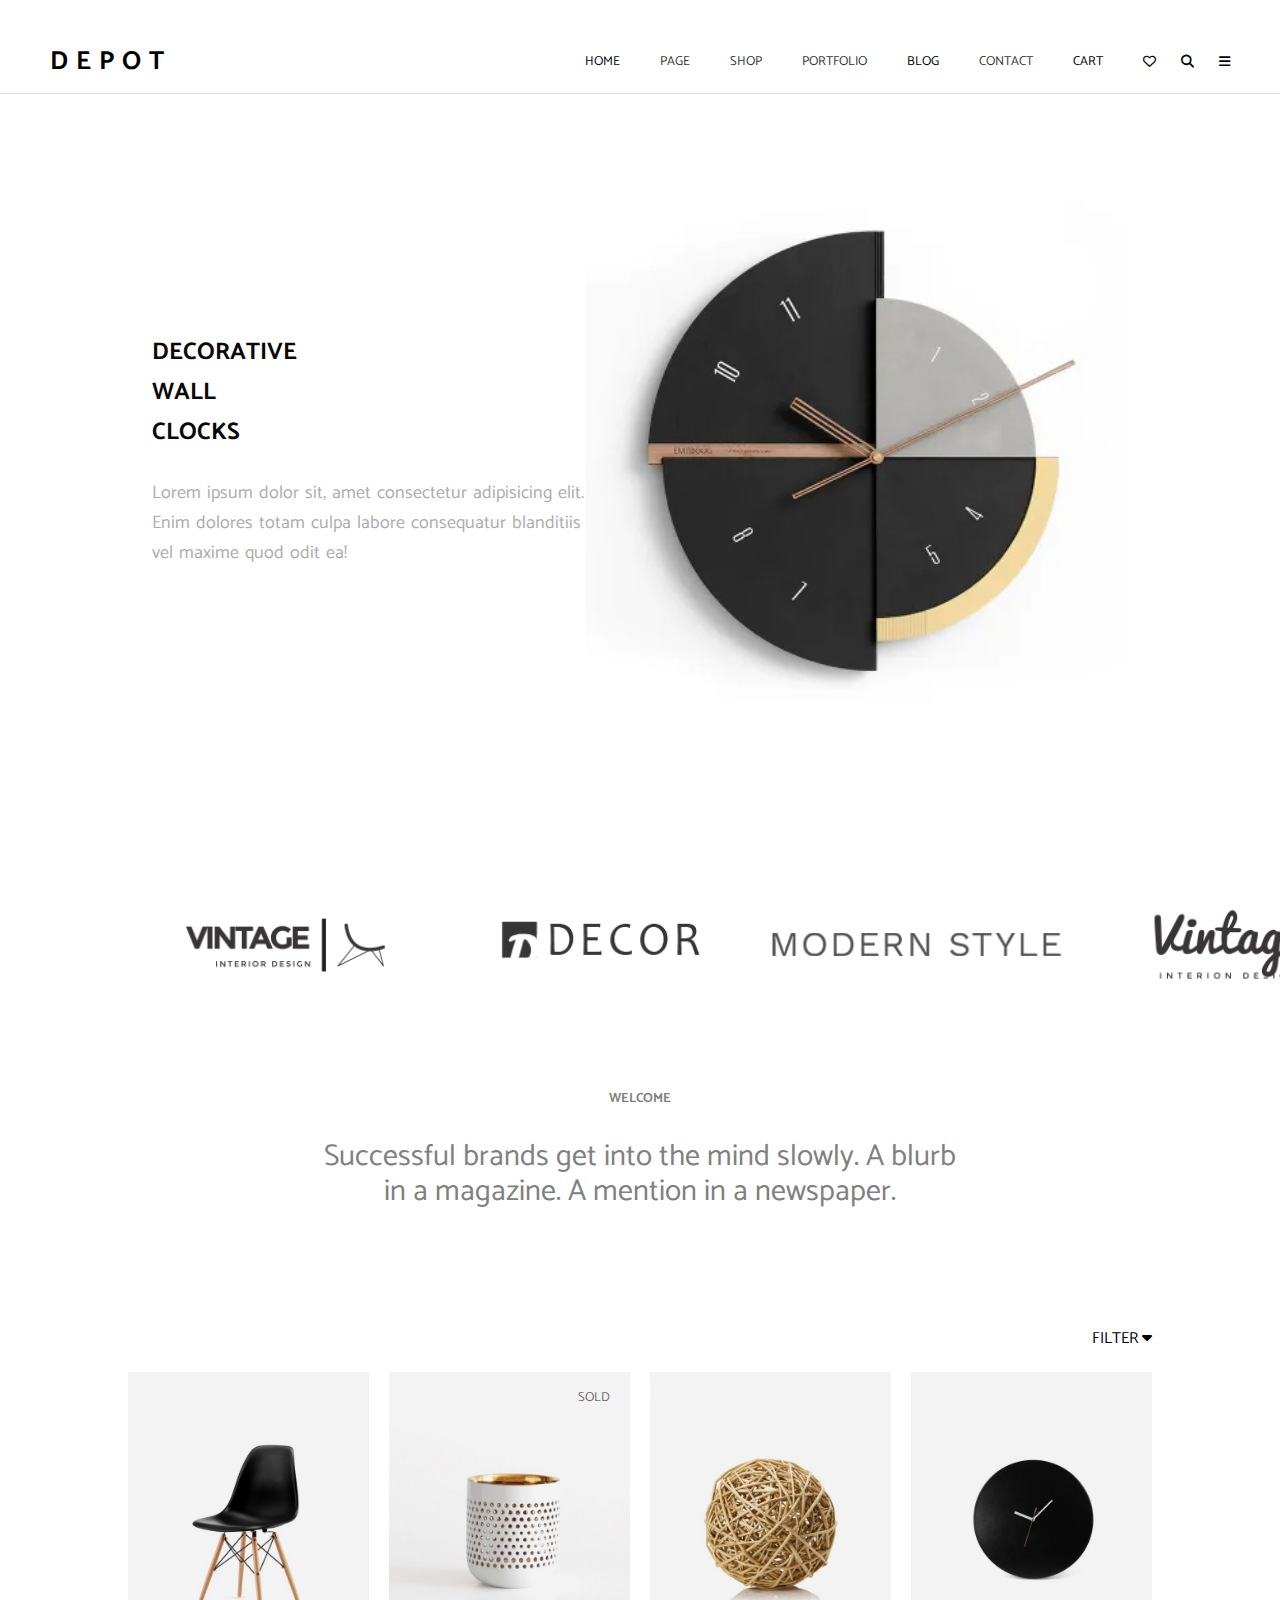
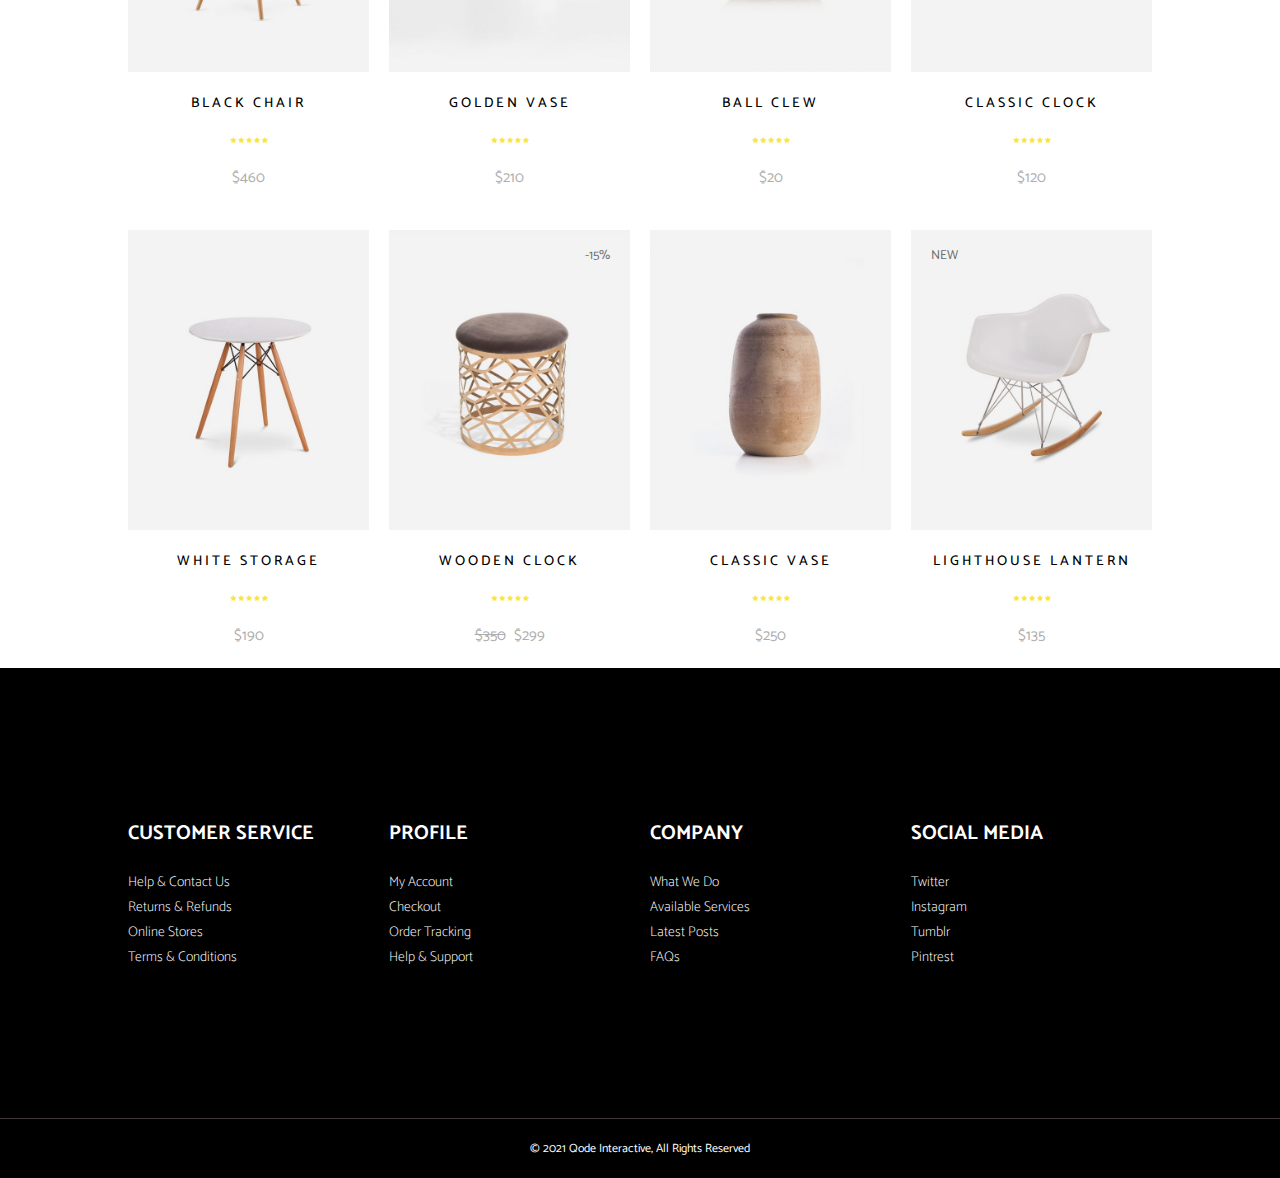
<file: index.html>
<!DOCTYPE html>
<html lang="en">
  <head>
    <meta charset="UTF-8" />
    <meta name="viewport" content="width=device-width, initial-scale=1.0" />
    <title>mywebsite</title>
    <link rel="preconnect" href="https://fonts.googleapis.com">
    <link rel="preconnect" href="https://fonts.gstatic.com" crossorigin>
    <link href="https://fonts.googleapis.com/css2?family=Catamaran:wght@100..900&display=swap" rel="stylesheet">
    <link
      rel="stylesheet"
      href="https://cdnjs.cloudflare.com/ajax/libs/font-awesome/6.7.2/css/all.min.css"
      integrity="sha512-Evv84Mr4kqVGRNSgIGL/F/aIDqQb7xQ2vcrdIwxfjThSH8CSR7PBEakCr51Ck+w+/U6swU2Im1vVX0SVk9ABhg=="
      crossorigin="anonymous"
      referrerpolicy="no-referrer"
    />
    <link rel="stylesheet" href="./Assets/Css/index.css" />
  </head>
  <body>
    <div class="navbar">
      <h1>DEPOT</h1>
      <input type="checkbox" id="check">
      <label for="check">
        <i class="fa-solid fa-bars burger" ></i>
      </label>
      <div class="navinner">
        <ul>
          <li>HOME</li>
          <a href="./Pages/About.html"><li>PAGE</li></a>
          <a href="./Pages/shoppage.html"><li>SHOP</li></a>
          <a href="./Pages/portfolio.html"><li>PORTFOLIO</li></a>
          <li>BLOG</li>
          <a href="./Pages/contact.html"><li>CONTACT</li></a>
          <li>CART</li>
        </ul>
        <div class="icons">
          <i class="fa-regular fa-heart"></i>
          <i class="fa-solid fa-magnifying-glass"></i>
          <i class="fa-solid fa-bars"></i>
        </div>
      </div>
    </div>
    <div class="content1">
      <div class="contentinner">
        <div class="left">
          <h2>DECORATIVE WALL CLOCKS</h2>
          <p>
            Lorem ipsum dolor sit, amet consectetur adipisicing elit. Enim
            dolores totam culpa labore consequatur blanditiis vel maxime quod
            odit ea!
          </p>
        </div>
        <div class="content1img">
          <img
            src="./Assets/Images/Irregular-Wall-Clock-1-1.webp"
            alt="Wall Clock"
          />
        </div>
      </div>
    </div>
    <div class="poster">
      <div class="posterinner">
        <img src="./Assets/Images/poster1.png" alt="" />
        <img src="./Assets/Images/poster2.png" alt="" />
        <img src="./Assets/Images/poster3.png" alt="" />
        <img src="./Assets/Images/poster4.png" alt="" />
        <img src="./Assets/Images/poster5.png" alt="" />
      </div>
    </div>
    <div class="belowposter">
      <h5>WELCOME</h5>
      <div class="belowpostercontent">
        <p>
          Successful brands get into the mind slowly. A blurb in a magazine. A
          mention in a newspaper.
        </p>
      </div>
    </div>
    <div class="carts">
      <div class="filter">
        <p>FILTER <span><i class="fa-solid fa-caret-down"></i></span></p>
            </div>
      <div class="carts1">
        <div class="cartsouter">
          <div class="cartsinner">
            <img src="./Assets/Images/c1.jpg" alt="" title="BLACK CHAIR">
            <button>QUICK LOOK <span><i class="fa-solid fa-heart"></i></span></button>
          </div>
          <div class="cartscontent">
            <h4>BLACK CHAIR</h4>
            <img src="./Assets/Images/rating.png" alt="">
            <div class="slide">
              <p class="s1">$460</p>
            <p class="s2">ADD TO CART</p>
            </div>
          </div>
        </div>
        <div class="cartsouter">
          <div class="cartsinner">
            <img src="./Assets/Images/c2.jpg" alt="">
            <p>SOLD</p>
            <button>QUICK LOOK <span><i class="fa-solid fa-heart"></i></span></button>
          </div>
          <div class="cartscontent">
            <h4>GOLDEN VASE</h4>
            <img src="./Assets/Images/rating.png" alt="">
            <div class="slide">
              <p class="s1">$210</p>
            <p class="s2">ADD TO CART</p>
            </div>
          </div>
        </div><div class="cartsouter">
          <div class="cartsinner">
            <img src="./Assets/Images/c3.jpg" alt="">
            <button>QUICK LOOK <span><i class="fa-solid fa-heart"></i></span></button>
          </div>
          <div class="cartscontent">
            <h4>BALL CLEW</h4>
            <img src="./Assets/Images/rating.png" alt="">
            <div class="slide">
              <p class="s1">$20</p>
            <p class="s2">ADD TO CART</p>
            </div>
          </div>
        </div><div class="cartsouter">
          <div class="cartsinner">
            <img src="./Assets/Images/c4.jpg" alt="">
            <button>QUICK LOOK <span><i class="fa-solid fa-heart"></i></span></button>
          </div>
          <div class="cartscontent">
            <h4>CLASSIC CLOCK</h4>
            <img src="./Assets/Images/rating.png" alt="">
            <div class="slide">
              <p class="s1">$120</p>
            <p class="s2">ADD TO CART</p>
            </div>
          </div>
        </div><div class="cartsouter">
          <div class="cartsinner">
            <img src="./Assets/Images/c5.jpg" alt="">
            <button>QUICK LOOK <span><i class="fa-solid fa-heart"></i></span></button>
          </div>
          <div class="cartscontent">
            <h4>WHITE STORAGE</h4>
            <img src="./Assets/Images/rating.png" alt="">
            <div class="slide">
              <p class="s1">$190</p>
            <p class="s2">ADD TO CART</p>
            </div>
          </div>
        </div><div class="cartsouter">
          <div class="cartsinner">
            <img src="./Assets/Images/c6.jpg" alt="">
            <p>-15%</p>
            <button>QUICK LOOK <span><i class="fa-solid fa-heart"></i></span></button>
          </div>
          <div class="cartscontent">
            <h4>WOODEN CLOCK</h4>
            <img src="./Assets/Images/rating.png" alt="">
            <div class="slide">
              <p class="s1"><del>$350</del>$299</p>
            <p class="s2">ADD TO CART</p>
            </div>
          </div>
        </div><div class="cartsouter">
          <div class="cartsinner">
            <img src="./Assets/Images/c7.jpg" alt="">
            <button>QUICK LOOK <span><i class="fa-solid fa-heart"></i></span></button>
          </div>
          <div class="cartscontent">
            <h4>CLASSIC VASE</h4>
            <img src="./Assets/Images/rating.png" alt="">
            <div class="slide">
              <p class="s1">$250</p>
            <p class="s2">ADD TO CART</p>
            </div>
          </div>
        </div><div class="cartsouter">
          <div class="cartsinner">
            <img src="./Assets/Images/c8.jpg" alt="">
            <p class="cp">NEW</p>
            <button>QUICK LOOK <span><i class="fa-solid fa-heart"></i></span></button>
          </div>
          <div class="cartscontent">
            <h4>LIGHTHOUSE LANTERN</h4>
            <img src="./Assets/Images/rating.png" alt="">
            <div class="slide">
              <p class="s1">$135</p>
            <p class="s2">ADD TO CART</p>
            </div>
          </div>
        </div>
      </div>
    </div>
    <div class="footer">
      <div class="footerinner">
        <div class="footercontent">
          <h5>CUSTOMER SERVICE</h5>
          <div class="footerparagraph">
            <p>Help & Contact Us</p>
            <p>Returns & Refunds</p>
            <p>Online Stores</p>
            <p>Terms & Conditions</p>
          </div>
        </div>
        <div class="footercontent">
          <h5>PROFILE</h5>
          <div class="footerparagraph">
            <p>My Account</p>
            <p>Checkout</p>
            <p>Order Tracking</p>
            <p>Help & Support</p>
          </div>
        </div><div class="footercontent">
          <h5>COMPANY</h5>
          <div class="footerparagraph">
            <p>What We Do</p>
            <p>Available Services</p>
            <p>Latest Posts</p>
            <p>FAQs</p>
          </div>
        </div><div class="footercontent">
          <h5>SOCIAL MEDIA</h5>
          <div class="footerparagraph">
            <p>Twitter</p>
            <p>Instagram</p>
            <p>Tumblr</p>
            <p>Pintrest</p>
          </div>
        </div>
      </div>
    </div>
    <div class="bottomfooter">
      <p>© 2021 Qode Interactive, All Rights Reserved</p>
    </div>
  </body>
</html>
</file>
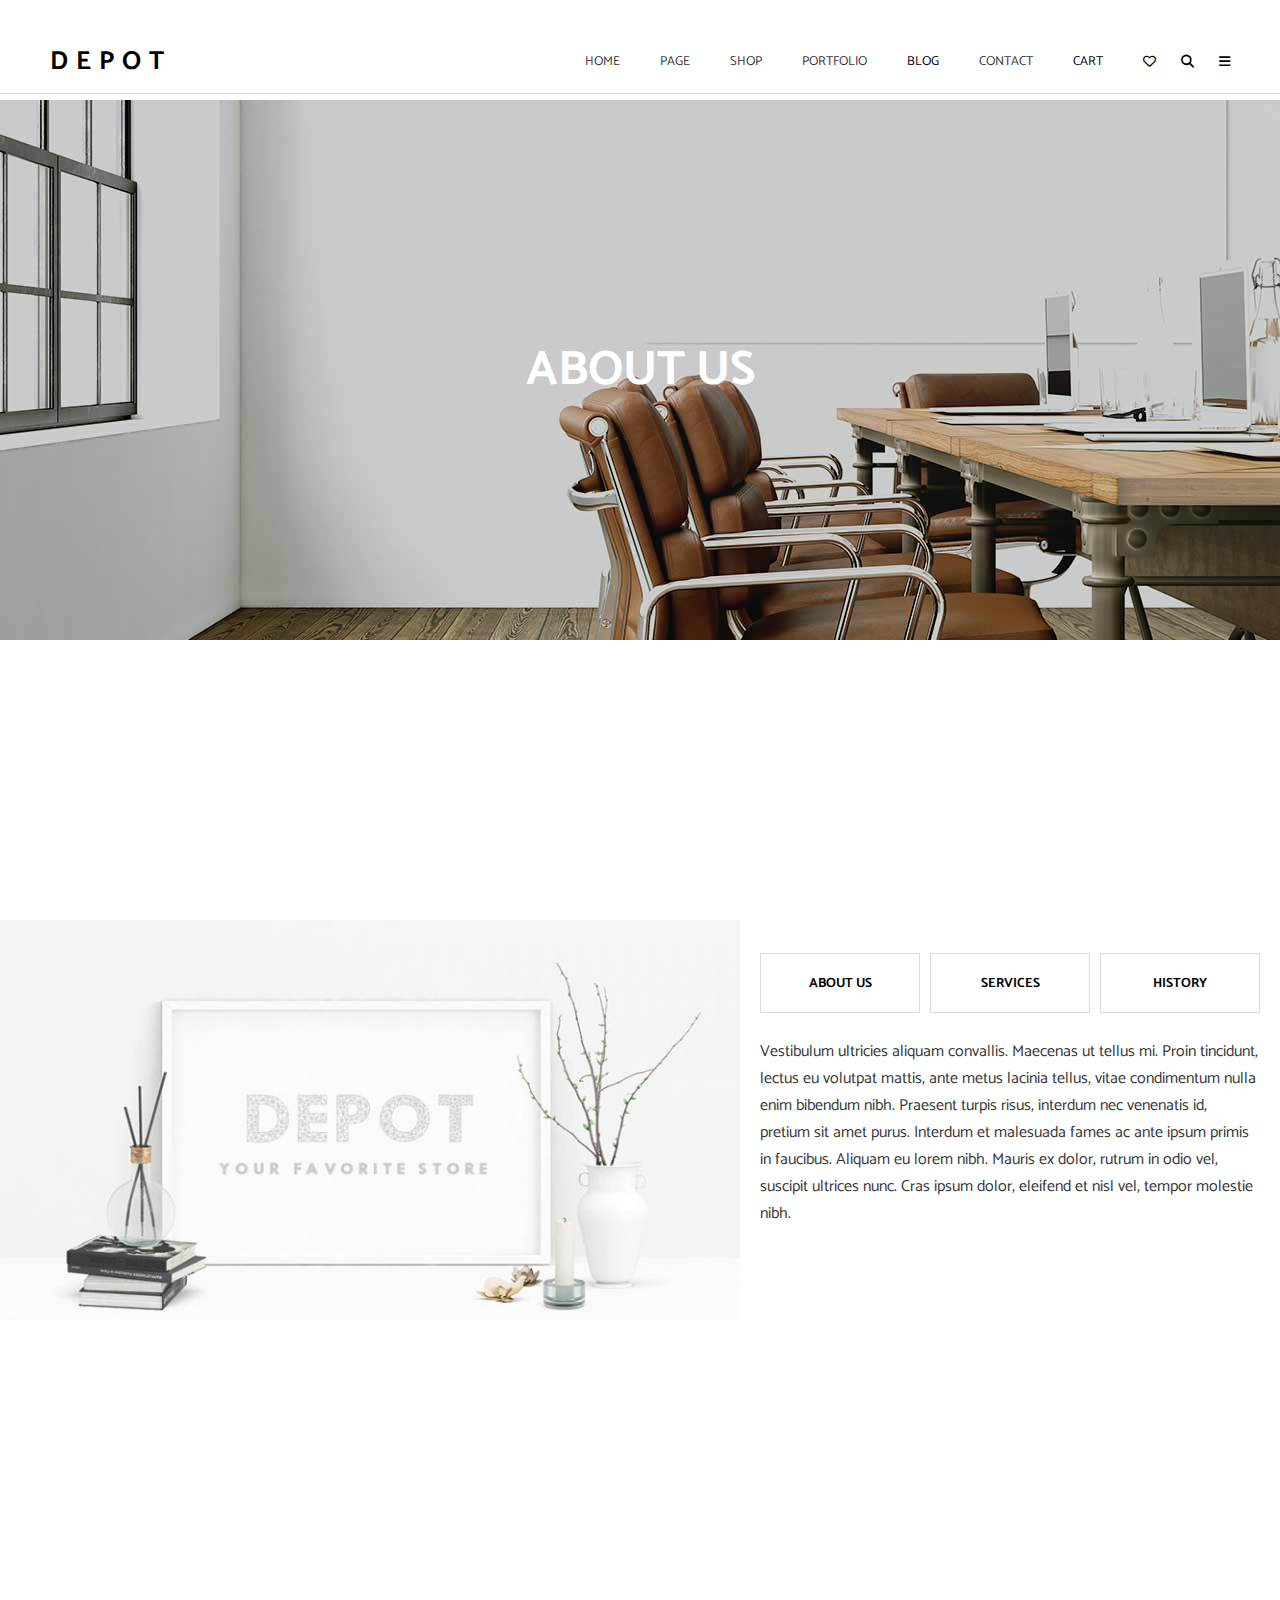
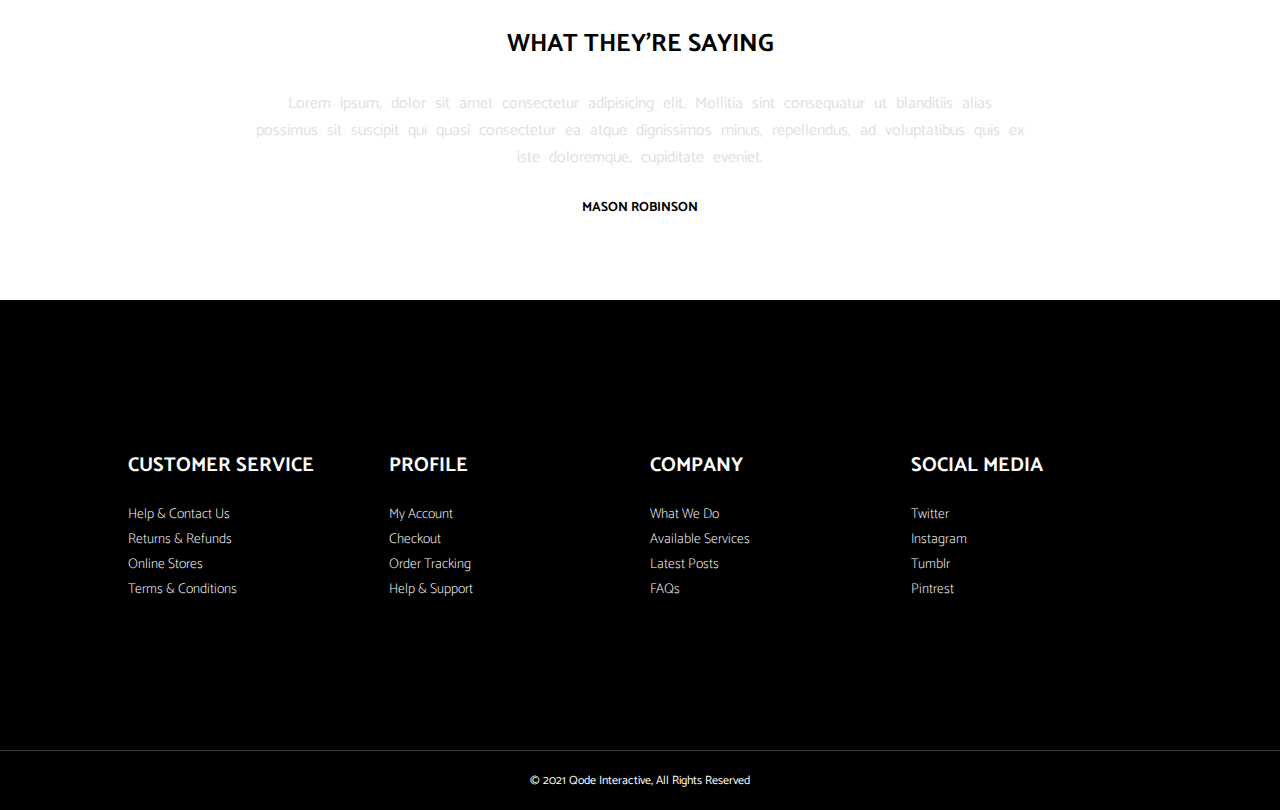
<file: Pages/About.html>
<!DOCTYPE html>
<html lang="en">
  <head>
    <meta charset="UTF-8" />
    <meta name="viewport" content="width=device-width, initial-scale=1.0" />
    <title>About Us-Depot</title>
    <link rel="preconnect" href="https://fonts.googleapis.com" />
    <link rel="preconnect" href="https://fonts.gstatic.com" crossorigin />
    <link
      href="https://fonts.googleapis.com/css2?family=Catamaran:wght@100..900&display=swap"
      rel="stylesheet"
    />
    <link
      rel="stylesheet"
      href="https://cdnjs.cloudflare.com/ajax/libs/font-awesome/6.7.2/css/all.min.css"
      integrity="sha512-Evv84Mr4kqVGRNSgIGL/F/aIDqQb7xQ2vcrdIwxfjThSH8CSR7PBEakCr51Ck+w+/U6swU2Im1vVX0SVk9ABhg=="
      crossorigin="anonymous"
      referrerpolicy="no-referrer"
    />
    <link rel="stylesheet" href="../Assets/Css/about.css" />
  </head>
  <body>
    <div class="navbar">
      <h1>DEPOT</h1>
      <input type="checkbox" id="check">
      <label for="check">
        <i class="fa-solid fa-bars burger"></i>
      </label>
      <div class="navinner">
        <ul>
          <a href="/mywebsite/index.html"><li>HOME</li></a>
          <a href="../Pages/About.html"><li>PAGE</li></a>
          <a href="../Pages/shoppage.html"><li>SHOP</li></a>
          <a href="../Pages/portfolio.html"><li>PORTFOLIO</li></a>
          <li>BLOG</li>
          <a href="../Pages/contact.html"><li>CONTACT</li></a>
          <li>CART</li>
        </ul>
        <div class="icons">
          <i class="fa-regular fa-heart"></i>
          <i class="fa-solid fa-magnifying-glass"></i>
          <i class="fa-solid fa-bars"></i>
        </div>
      </div>
    </div>
    <div class="belownavbar">
      <div class="belownavbar1">
        <h2>ABOUT US</h2>
      </div>
    </div>
    <div class="content">
      <div class="contentinner">
        <div class="leftcontent">
          <img src="../Assets/Images/aboutpagecontent.jpg" alt="" />
        </div>
        <div class="rightcontent">
          <div class="rightbuttons">
            <div class="rightbutton1">
              <button>ABOUT US</button>
            </div>
            <div class="rightbutton2">
              <button>SERVICES</button>
            </div>
            <div class="rightbutton3">
              <button>HISTORY</button>
            </div>
          </div>
          <p>
            Vestibulum ultricies aliquam convallis. Maecenas ut tellus mi. Proin
            tincidunt, lectus eu volutpat mattis, ante metus lacinia tellus,
            vitae condimentum nulla enim bibendum nibh. Praesent turpis risus,
            interdum nec venenatis id, pretium sit amet purus. Interdum et
            malesuada fames ac ante ipsum primis in faucibus. Aliquam eu lorem
            nibh. Mauris ex dolor, rutrum in odio vel, suscipit ultrices nunc.
            Cras ipsum dolor, eleifend et nisl vel, tempor molestie nibh.
          </p>
        </div>
      </div>
    </div>
    <div class="belowcontent">
      <div class="belowcontentinner">
        <h3>WHAT THEY'RE SAYING</h3>
        <p>
          Lorem ipsum, dolor sit amet consectetur adipisicing elit. Mollitia
          sint consequatur ut blanditiis alias possimus sit suscipit qui quasi
          consectetur ea atque dignissimos minus, repellendus, ad voluptatibus
          quis ex iste doloremque, cupiditate eveniet.
        </p>
        <h5>MASON ROBINSON</h5>
      </div>
    </div>
    <div class="footer">
        <div class="footerinner">
          <div class="footercontent">
            <h5>CUSTOMER SERVICE</h5>
            <div class="footerparagraph">
              <p>Help & Contact Us</p>
              <p>Returns & Refunds</p>
              <p>Online Stores</p>
              <p>Terms & Conditions</p>
            </div>
          </div>
          <div class="footercontent">
            <h5>PROFILE</h5>
            <div class="footerparagraph">
              <p>My Account</p>
              <p>Checkout</p>
              <p>Order Tracking</p>
              <p>Help & Support</p>
            </div>
          </div><div class="footercontent">
            <h5>COMPANY</h5>
            <div class="footerparagraph">
              <p>What We Do</p>
              <p>Available Services</p>
              <p>Latest Posts</p>
              <p>FAQs</p>
            </div>
          </div><div class="footercontent">
            <h5>SOCIAL MEDIA</h5>
            <div class="footerparagraph">
              <p>Twitter</p>
              <p>Instagram</p>
              <p>Tumblr</p>
              <p>Pintrest</p>
            </div>
          </div>
        </div>
    </div>
    <div class="bottomfooter">
        <p>© 2021 Qode Interactive, All Rights Reserved</p>
    </div>
  </body>
</html>
</file>
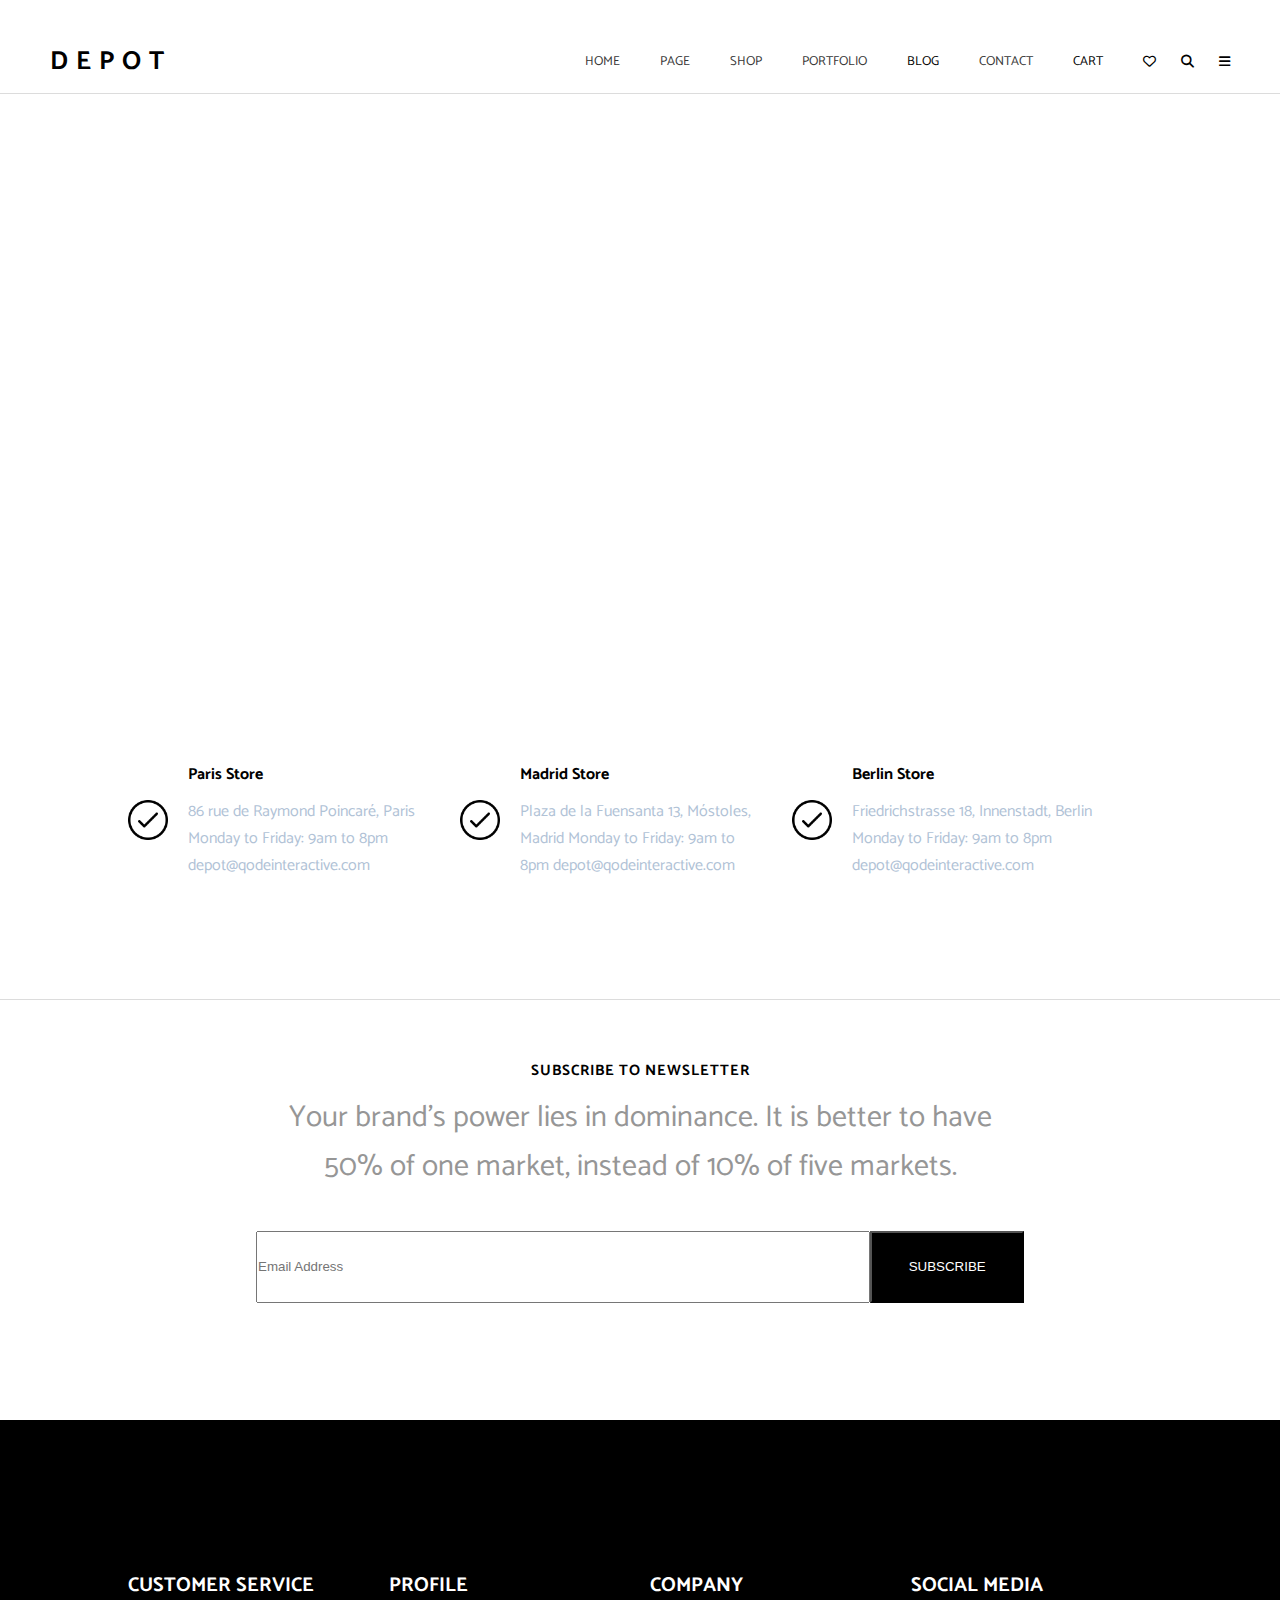
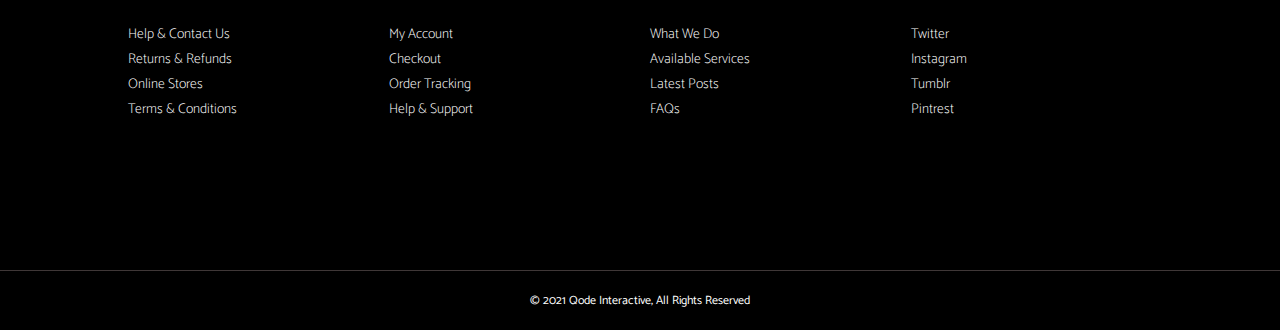
<file: Pages/contact.html>
<!DOCTYPE html>
<html lang="en">
  <head>
    <meta charset="UTF-8" />
    <meta name="viewport" content="width=device-width, initial-scale=1.0" />
    <title>Contact-Us</title>
    <link rel="preconnect" href="https://fonts.googleapis.com" />
    <link rel="preconnect" href="https://fonts.gstatic.com" crossorigin />
    <link
      href="https://fonts.googleapis.com/css2?family=Catamaran:wght@100..900&display=swap"
      rel="stylesheet"
    />
    <link
      rel="stylesheet"
      href="https://cdnjs.cloudflare.com/ajax/libs/font-awesome/6.7.2/css/all.min.css"
      integrity="sha512-Evv84Mr4kqVGRNSgIGL/F/aIDqQb7xQ2vcrdIwxfjThSH8CSR7PBEakCr51Ck+w+/U6swU2Im1vVX0SVk9ABhg=="
      crossorigin="anonymous"
      referrerpolicy="no-referrer"
    />
    <link rel="stylesheet" href="../Assets/Css/contact.css" />
  </head>
  <body>
    <div class="navbar">
      <h1>DEPOT</h1>
      <input type="checkbox" id="check">
      <label for="check">
        <i class="fa-solid fa-bars burger"></i>
      </label>
      <div class="navinner">
        <ul>
          <a href="/index.html"><li>HOME</li></a>
          <a href="../Pages/About.html"><li>PAGE</li></a>
          <a href="../Pages/shoppage.html"><li>SHOP</li></a>
          <a href="../Pages/portfolio.html"><li>PORTFOLIO</li></a>
          <li>BLOG</li>
          <a href="../Pages/contact.html"><li>CONTACT</li></a>
          <li>CART</li>
        </ul>
        <div class="icons">
          <i class="fa-regular fa-heart"></i>
          <i class="fa-solid fa-magnifying-glass"></i>
          <i class="fa-solid fa-bars"></i>
        </div>
      </div>
    </div>
    <div class="map">
      <div class="mapinner">
        <iframe
          src="https://www.google.com/maps/embed?pb=!1m18!1m12!1m3!1d310847.3190256849!2d13.095097421551879!3d52.50638616743008!2m3!1f0!2f0!3f0!3m2!1i1024!2i768!4f13.1!3m3!1m2!1s0x47a84e373f035901%3A0x42120465b5e3b70!2sBerlin%2C%20Germany!5e0!3m2!1sen!2sin!4v1735326353305!5m2!1sen!2sin"
          width="600"
          height="450"
          style="border: 0"
          allowfullscreen=""
          loading="lazy"
          referrerpolicy="no-referrer-when-downgrade"
        ></iframe>
      </div>
    </div>
    <div class="belowmap">
      <div class="belowmapinner">
        <div class="content1">
          <img src="../Assets/Images/tick-mark.png" alt="" />
          <div class="content1inner">
            <h4>Paris Store</h4>
            <p>
              86 rue de Raymond Poincaré, Paris Monday to Friday: 9am to 8pm
              depot@qodeinteractive.com
            </p>
          </div>
        </div>
        <div class="content1">
          <img src="../Assets/Images/tick-mark.png" alt="" />
          <div class="content1inner">
            <h4>Madrid Store</h4>
            <p>
              Plaza de la Fuensanta 13, Móstoles, Madrid Monday to Friday: 9am
              to 8pm depot@qodeinteractive.com
            </p>
          </div>
        </div>
        <div class="content1">
          <img src="../Assets/Images/tick-mark.png" alt="" />
          <div class="content1inner">
            <h4>Berlin Store</h4>
            <p>
              Friedrichstrasse 18, Innenstadt, Berlin Monday to Friday: 9am to
              8pm depot@qodeinteractive.com
            </p>
          </div>
        </div>
      </div>
    </div>
    <div class="abovefooter">
      <div class="abovefooterinner">
        <h5>SUBSCRIBE TO NEWSLETTER</h5>
        <p>
          Your brand's power lies in dominance. It is better to have 50% of one
          market, instead of 10% of five markets.
        </p>
        <div class="mailbox">
            <input type="email" name="" id="" placeholder="Email Address">
            <button>SUBSCRIBE</button>
        </div>
      </div>
    </div>
    <div class="footer">
        <div class="footerinner">
          <div class="footercontent">
            <h5>CUSTOMER SERVICE</h5>
            <div class="footerparagraph">
              <p>Help & Contact Us</p>
              <p>Returns & Refunds</p>
              <p>Online Stores</p>
              <p>Terms & Conditions</p>
            </div>
          </div>
          <div class="footercontent">
            <h5>PROFILE</h5>
            <div class="footerparagraph">
              <p>My Account</p>
              <p>Checkout</p>
              <p>Order Tracking</p>
              <p>Help & Support</p>
            </div>
          </div><div class="footercontent">
            <h5>COMPANY</h5>
            <div class="footerparagraph">
              <p>What We Do</p>
              <p>Available Services</p>
              <p>Latest Posts</p>
              <p>FAQs</p>
            </div>
          </div><div class="footercontent">
            <h5>SOCIAL MEDIA</h5>
            <div class="footerparagraph">
              <p>Twitter</p>
              <p>Instagram</p>
              <p>Tumblr</p>
              <p>Pintrest</p>
            </div>
          </div>
        </div>
    </div>
    <div class="bottomfooter">
        <p>© 2021 Qode Interactive, All Rights Reserved</p>
    </div>
  </body>
</html>
</file>
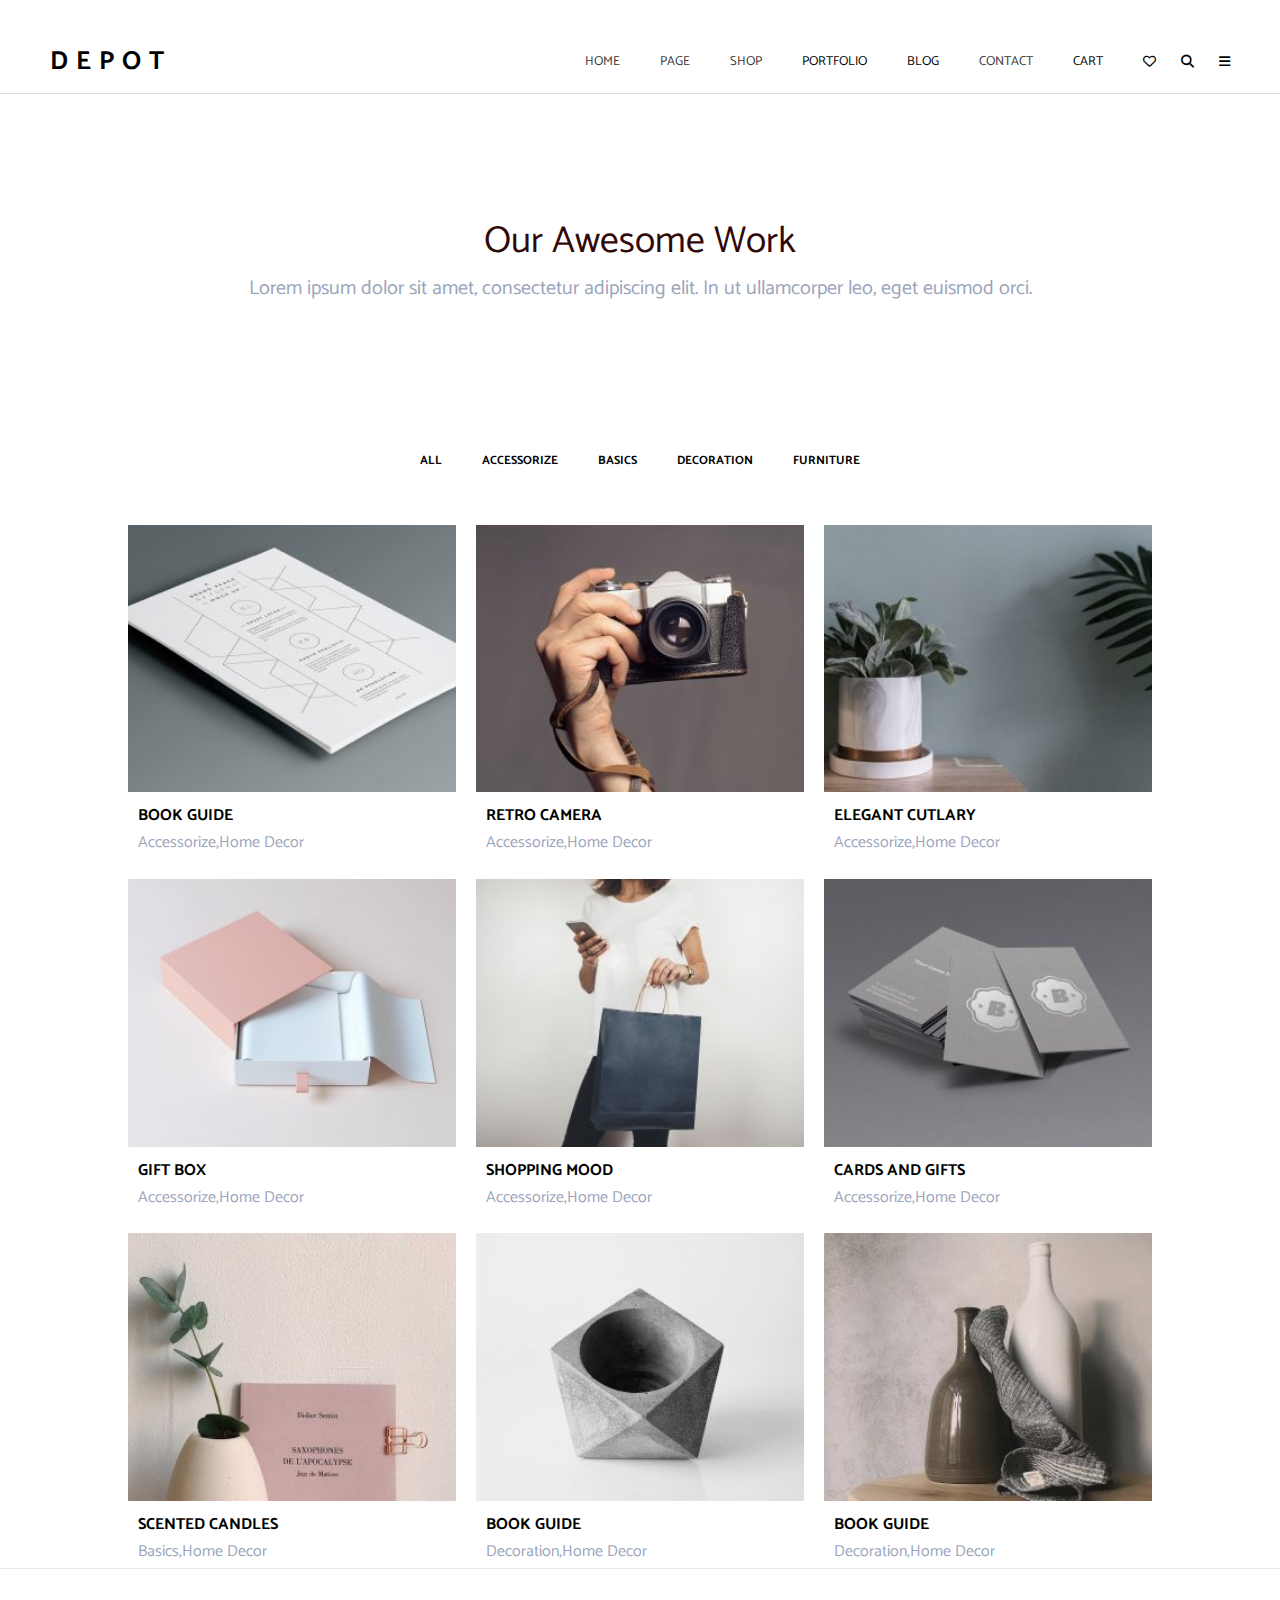
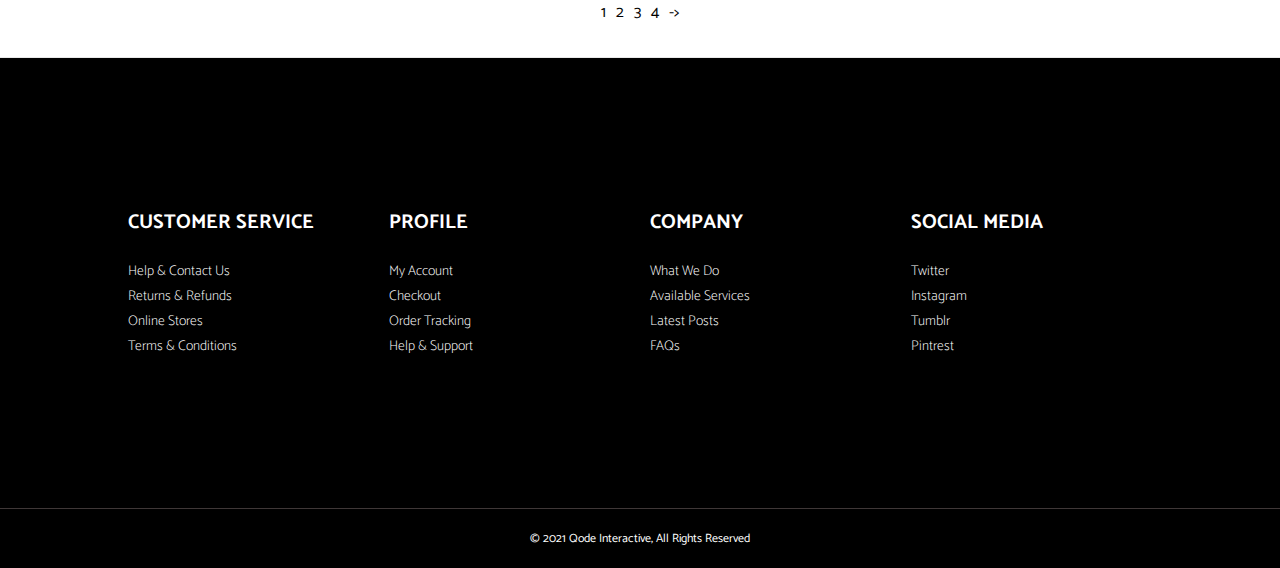
<file: Pages/portfolio.html>
<!DOCTYPE html>
<html lang="en">
  <head>
    <meta charset="UTF-8" />
    <meta name="viewport" content="width=device-width, initial-scale=1.0" />
    <title>Standard-Depot</title>
    <link rel="stylesheet" href="../Assets/Css/portfolio.css" />
    <link rel="preconnect" href="https://fonts.googleapis.com" />
    <link rel="preconnect" href="https://fonts.gstatic.com" crossorigin />
    <link
      href="https://fonts.googleapis.com/css2?family=Catamaran:wght@100..900&display=swap"
      rel="stylesheet"
    />
    <link
      rel="stylesheet"
      href="https://cdnjs.cloudflare.com/ajax/libs/font-awesome/6.7.2/css/all.min.css"
      integrity="sha512-Evv84Mr4kqVGRNSgIGL/F/aIDqQb7xQ2vcrdIwxfjThSH8CSR7PBEakCr51Ck+w+/U6swU2Im1vVX0SVk9ABhg=="
      crossorigin="anonymous"
      referrerpolicy="no-referrer"
    />
  </head>
  <body>
    <div class="navbar">
      <h1>DEPOT</h1>
      <input type="checkbox" id="check">
      <label for="check">
        <i class="fa-solid fa-bars burger" ></i>
      </label>
      <div class="navinner">
        <ul>
          <a href="/index.html"><li>HOME</li></a>
          <a href="../Pages/About.html"><li>PAGE</li></a>
          <a href="../Pages/shoppage.html"><li>SHOP</li></a>
          <li>PORTFOLIO</li>
          <li>BLOG</li>
          <a href="../Pages/contact.html"><li>CONTACT</li></a>
          <li>CART</li>
        </ul>
        <div class="icons">
          <i class="fa-regular fa-heart"></i>
          <i class="fa-solid fa-magnifying-glass"></i>
          <i class="fa-solid fa-bars"></i>
        </div>
      </div>
    </div>
    <div class="belownavbar">
      <h2>Our Awesome Work</h2>
      <p>
        Lorem ipsum dolor sit amet, consectetur adipiscing elit. In ut
        ullamcorper leo, eget euismod orci.
      </p>
    </div>
    <div class="contentheading">
        <ul>
            <li>ALL</li>
            <li>ACCESSORIZE</li>
            <li>BASICS</li>
            <li>DECORATION</li>
            <li>FURNITURE</li>
        </ul>
    </div>
    <div class="content">
        <div class="contentinner">
            <div class="content1">
                <div class="im">
                <img src="../Assets/Images/port1.jpg" alt="">
                    <span></span>
                </div>
                <div class="imcontent">
                    <h4>BOOK GUIDE</h4>
                    <p>Accessorize,Home Decor</p>
                </div>
            </div>
            <div class="content1">
                <div class="im">
                <img src="../Assets/Images/port2.jpg" alt="">
                    <span></span>
                </div>
                <div class="imcontent">
                    <h4>RETRO CAMERA</h4>
                    <p>Accessorize,Home Decor</p>
                </div>
            </div>
            <div class="content1">
                <div class="im">
                <img src="../Assets/Images/port3.jpg" alt="">
                    <span></span>
                </div>
                <div class="imcontent">
                    <h4>ELEGANT CUTLARY</h4>
                    <p>Accessorize,Home Decor</p>
                </div>
            </div>
            <div class="content1">
                <div class="im">
                <img src="../Assets/Images/port4.jpg" alt="">
                    <span></span>
                </div>
                <div class="imcontent">
                    <h4>GIFT BOX</h4>
                    <p>Accessorize,Home Decor</p>
                </div>
            </div>
            <div class="content1">
                <div class="im">
                <img src="../Assets/Images/port5.jpg" alt="">
                    <span></span>
                </div>
                <div class="imcontent">
                    <h4>SHOPPING MOOD</h4>
                    <p>Accessorize,Home Decor</p>
                </div>
            </div>
            <div class="content1">
                <div class="im">
                <img src="../Assets/Images/port6.jpg" alt="">
                    <span></span>
                </div>
                <div class="imcontent">
                    <h4>CARDS AND GIFTS</h4>
                    <p>Accessorize,Home Decor</p>
                </div>
            </div>
            <div class="content1">
                <div class="im">
                <img src="../Assets/Images/port7.jpg" alt="">
                    <span></span>
                </div>
                <div class="imcontent">
                    <h4>SCENTED CANDLES</h4>
                    <p>Basics,Home Decor</p>
                </div>
            </div>
            <div class="content1">
                <div class="im">
                <img src="../Assets/Images/port8.jpg" alt="">
                    <span></span>
                </div>
                <div class="imcontent">
                    <h4>BOOK GUIDE</h4>
                    <p>Decoration,Home Decor</p>
                </div>
            </div>
            <div class="content1">
                <div class="im">
                <img src="../Assets/Images/port9.jpg" alt="">
                    <span></span>
                </div>
                <div class="imcontent">
                    <h4>BOOK GUIDE</h4>
                    <p>Decoration,Home Decor</p>
                </div>
            </div>
        </div>
    </div>
    <div class="belowcontent">
        <ul>
            <li>1</li>
            <li>2</li>
            <li>3</li>
            <li>4</li>
            <li>-></li>
        </ul>
    </div>
    <div class="footer">
        <div class="footerinner">
          <div class="footercontent">
            <h5>CUSTOMER SERVICE</h5>
            <div class="footerparagraph">
              <p>Help & Contact Us</p>
              <p>Returns & Refunds</p>
              <p>Online Stores</p>
              <p>Terms & Conditions</p>
            </div>
          </div>
          <div class="footercontent">
            <h5>PROFILE</h5>
            <div class="footerparagraph">
              <p>My Account</p>
              <p>Checkout</p>
              <p>Order Tracking</p>
              <p>Help & Support</p>
            </div>
          </div><div class="footercontent">
            <h5>COMPANY</h5>
            <div class="footerparagraph">
              <p>What We Do</p>
              <p>Available Services</p>
              <p>Latest Posts</p>
              <p>FAQs</p>
            </div>
          </div><div class="footercontent">
            <h5>SOCIAL MEDIA</h5>
            <div class="footerparagraph">
              <p>Twitter</p>
              <p>Instagram</p>
              <p>Tumblr</p>
              <p>Pintrest</p>
            </div>
          </div>
        </div>
    </div>
    <div class="bottomfooter">
        <p>© 2021 Qode Interactive, All Rights Reserved</p>
    </div>
  </body>
</html>
</file>
<file: Assets/Css/index.css>
*{
    padding: 0;
    margin: 0;
    box-sizing: border-box;
}
body{
    width: 100vw;
    height: 100vh;
    overflow-x: hidden;
    font-family: "Catamaran", serif;
    font-optical-sizing: auto;
    font-style: normal;
}
.navbar{
    width: 100%;
    display: flex;
    color: black;
    align-items: center;
    justify-content: space-between;
    padding: 40px 50px 10px 50px ;
    font-size: small;
    border-bottom: 1px solid gainsboro;
    position: fixed;
    top: 0;
    left: 0;
    background-color: white;
    z-index: 9999;
}
.burger{
    display: none;
}
#check{
    display: none;
}
.navbar h1{
    letter-spacing: 8px;
}
.icons{
    display: flex;
    gap: 25px;
}
.navinner{
    display: flex;
    font-size: small;
    align-items: center;
    justify-content: space-between;
    gap: 40px;
}
.navinner  ul{
    width: 50%;
    display: flex;
    align-items: center;
    justify-content: space-between;
    gap: 40px;
}
.navinner ul li{
    list-style: none;
}
.navbar a{
    color: #363636;
    text-decoration: none;
}
.content1{
    width: 100%;
    height: 100%;
    display: flex;
    color: black;
    align-items: center;
    justify-content:center;
    padding: 30px;
}
.contentinner{
    width: 80%;
    height: 100%;
    display: flex;
    align-items: center;
    justify-content: space-between;
}
.left{
    width: 80%;
    height: 80%;
    display: flex;
    align-items: flex-start;
    justify-content:center;
    flex-direction: column;
    gap: 25px;
}
.left h2{
    width: 30%;
    line-height: 40px;
    color: #080808;
}
.left p{
    font-size: 18px;
    line-height: 30px;
    word-spacing: 2px;
    color: #acacac;
}
.content1img{
    width: 100%;
    height: 80%;
    display: flex;
    align-items: center;
    justify-content: flex-end;
}
.content1img img{
    width: 100%;
    height: 100%;
    object-fit: contain;
}
.slide{
    width: 200px;
    display: grid;
    grid-template-columns: repeat(2,100%);
    overflow: hidden;
}
.s1{
    width: 100%;
    height: 100%;
    text-align: center;
    font-size: 15px;
    transition: 0.5s;
}
.s2{
    width: 100%;
    height: 100%;   
    font-size: 15px;
    text-align: center;
    transition: 0.5s;
}
.cartsouter:hover .s1{
    transform: translateX(-100%);
}
.cartsouter:hover .s2{
    transform: translateX(-100%);
}
.poster{
    display: flex;
    width: 100%;
    height: 10%;
    justify-content: center;
    align-items: center;
}
.posterinner{
    width: 80%;
    height: 100%;
    display: flex;
    align-items: center;
    justify-content: space-between;
}
.posterinner img{
    width: 100%;
    height: 100%;
    object-fit: cover;
}
.belowposter{
    width: 100%;
    height: 35%;
    display: flex;
    flex-direction: column;
    align-items: center;
    justify-content: center;
    gap: 30px;
    color: gray;
}
.belowpostercontent{
    width: 100%;
    display: flex;
    align-items: start;
    justify-content: center;
}
.belowpostercontent p{
    width: 50%;
   font-size: 30px; 
   text-align: center;
   line-height: 35px;
}
.filter{
    width: 80%;
    display: flex;
    align-items: center;
    justify-content: flex-end;
    padding: 20px 0px;

}
.carts{
    width: 100%;
    display: flex;
    align-items: center;
    justify-content: center; 
    flex-direction:column ;
}
.carts1{
    width: 80%;
    height: 100%;
    display: grid;
    grid-template-columns: repeat(4,2fr);
    grid-gap: 20px;

}
.cartsouter{
    width: 100%;
    display: flex;
    flex-direction: column;
}
.cartsinner{
    width: 100%;
    height: 300px;
    position: relative;
    overflow: hidden;
}
.cartsinner button{
    padding: 5px 0px;
    font-size: 10px;
    position: absolute;
    bottom: -100%;
    left: 100px;
    transition: 0.5s;
    background-color: black;
    color: whitesmoke;
    border: none;
    border-radius: 3px;
}
.cartsouter:hover .cartsinner button{
    bottom: 0;
}
.cartsinner button span{
    height: 100%;
    padding: 5px;
    background-color: gray;
    border-radius: 3px;
}
.cartsinner p{
    position: absolute;
    top: 15px;
    right: 20px;
    font-size: small;
    color: #6b6b6b;
}
.cartsinner img{
    width: 100%;
    height: 100%;
    object-fit: cover;
}
.cp{
    left: 20px;
}
.cartscontent{
    width: 100%;
    display: flex;
    align-items: center;
    justify-content: center;
    padding: 20px;
    flex-direction: column;
}
.cartscontent h4{
    font-size: 14px;
    font-weight: 500;
    letter-spacing: 3px;
}
.cartscontent img{
    width: 50px;
    object-fit: contain;
}
.cartscontent p{
    color: #adadad;
}
.cartscontent p del{
    margin-right: 8px;
}
.footer{
    width: 100%;
    height: 50%;
    background-color: black;
    color: white;
    display: flex;
    align-items: center;
    justify-content: center;
}
.footerinner{
    width: 80%;
    height: 100%;
    display: flex;
    align-items: center;
    justify-content: flex-start;
    gap: 20px;
}
.footercontent{
    width: 100%;
    height: 100%;
    display: flex;
    align-items: flex-start;
    justify-content: center;
    flex-direction: column;
}
.footercontent h5{
    font-size: 20px;
    margin-bottom: 20px;
}
.footerparagraph{
    line-height: 25px;
}
.footerparagraph p{
    font-size: 14px;
    font-weight: lighter;
}
.bottomfooter{
    color: white;
    background-color: black;
    display: flex;
    align-items: center;
    justify-content: center;
    padding: 20px;
    border-top: 1px solid rgb(63, 55, 55);
}
.bottomfooter p{
    font-size: 12px;
}


@media screen and (max-width:1200px){
    *{
        padding: 0;
        margin: 0;
        box-sizing: border-box;
    }
    body{
        width: 100vw;
        height: 100vh;
        overflow-x: hidden;
        font-family: "Catamaran", serif;
        font-optical-sizing: auto;
        font-style: normal;
    }
    .navbar{
        width: 100%;
        display: flex;
        color: black;
        align-items: center;
        justify-content: space-between;
        padding: 40px 50px 10px 50px ;
        font-size: small;
        border-bottom: 1px solid gainsboro;
        position: fixed;
        top: 0;
        left: 0;
        background-color: white;
        z-index: 9999;
    }
    .navbar h1{
        letter-spacing: 8px;
    }
    .icons{
        display: flex;
        gap: 25px;
    }
    .navinner{
        display: flex;
        font-size: small;
        align-items: center;
        justify-content: space-between;
        gap: 40px;
    }
    .navinner  ul{
        width: 50%;
        display: flex;
        align-items: center;
        justify-content: space-between;
        gap: 40px;
    }
    .navinner ul li{
        list-style: none;
    }
    .navbar a{
        color: #363636;
        text-decoration: none;
    }
    .content1{
        width: 100%;
        height: 100%;
        display: flex;
        color: black;
        align-items: center;
        justify-content:center;
        padding: 30px;
    }
    .contentinner{
        width: 80%;
        height: 100%;
        display: flex;
        align-items: center;
        justify-content: space-between;
    }
    .left{
        width: 80%;
        height: 80%;
        display: flex;
        align-items: flex-start;
        justify-content:center;
        flex-direction: column;
        gap: 25px;
    }
    .left h2{
        width: 30%;
        line-height: 40px;
        color: #080808;
    }
    .left p{
        font-size: 18px;
        line-height: 30px;
        word-spacing: 2px;
        color: #acacac;
    }
    .content1img{
        width: 100%;
        height: 80%;
        display: flex;
        align-items: center;
        justify-content: flex-end;
    }
    .content1img img{
        width: 100%;
        height: 100%;
        object-fit: contain;
    }
    .slide{
        width: 200px;
        display: grid;
        grid-template-columns: repeat(2,100%);
        overflow: hidden;
    }
    .s1{
        width: 100%;
        height: 100%;
        text-align: center;
        font-size: 15px;
        transition: 0.5s;
    }
    .s2{
        width: 100%;
        height: 100%;   
        font-size: 15px;
        text-align: center;
        transition: 0.5s;
    }
    .cartsouter:hover .s1{
        transform: translateX(-100%);
    }
    .cartsouter:hover .s2{
        transform: translateX(-100%);
    }
    .poster{
        display: flex;
        width: 100%;
        height: 10%;
        justify-content: center;
        align-items: center;
    }
    .posterinner{
        width: 80%;
        height: 100%;
        display: flex;
        align-items: center;
        justify-content: space-between;
    }
    .posterinner img{
        width: 100%;
        height: 100%;
        object-fit: cover;
    }
    .belowposter{
        width: 100%;
        height: 35%;
        display: flex;
        flex-direction: column;
        align-items: center;
        justify-content: center;
        gap: 30px;
        color: gray;
    }
    .belowpostercontent{
        width: 100%;
        display: flex;
        align-items: start;
        justify-content: center;
    }
    .belowpostercontent p{
        width: 50%;
       font-size: 30px; 
       text-align: center;
       line-height: 35px;
    }
    .filter{
        width: 80%;
        display: flex;
        align-items: center;
        justify-content: flex-end;
        padding: 20px 0px;
    
    }
    .carts{
        width: 100%;
        display: flex;
        align-items: center;
        justify-content: center; 
        flex-direction:column ;
    }
    .carts1{
        width: 80%;
        height: 100%;
        display: grid;
        grid-template-columns: repeat(4,2fr);
        grid-gap: 20px;
    
    }
    .cartsouter{
        width: 100%;
        display: flex;
        flex-direction: column;
    }
    .cartsinner{
        width: 100%;
        height: 300px;
        position: relative;
        overflow: hidden;
    }
    .cartsinner button{
        padding: 5px 0px;
        font-size: 10px;
        position: absolute;
        bottom: -100%;
        left: 100px;
        transition: 0.5s;
        background-color: black;
        color: whitesmoke;
        border: none;
        border-radius: 3px;
    }
    .cartsouter:hover .cartsinner button{
        bottom: 0;
    }
    .cartsinner button span{
        height: 100%;
        padding: 5px;
        background-color: gray;
        border-radius: 3px;
    }
    .cartsinner p{
        position: absolute;
        top: 15px;
        right: 20px;
        font-size: small;
        color: #6b6b6b;
    }
    .cartsinner img{
        width: 100%;
        height: 100%;
        object-fit: cover;
    }
    .cp{
        left: 20px;
    }
    .cartscontent{
        width: 100%;
        display: flex;
        align-items: center;
        justify-content: center;
        padding: 20px;
        flex-direction: column;
    }
    .cartscontent h4{
        font-size: 14px;
        font-weight: 500;
        letter-spacing: 3px;
    }
    .cartscontent img{
        width: 50px;
        object-fit: contain;
    }
    .cartscontent p{
        color: #adadad;
    }
    .cartscontent p del{
        margin-right: 8px;
    }
    .footer{
        width: 100%;
        height: 50%;
        background-color: black;
        color: white;
        display: flex;
        align-items: center;
        justify-content: center;
    }
    .footerinner{
        width: 80%;
        height: 100%;
        display: flex;
        align-items: center;
        justify-content: flex-start;
        gap: 20px;
    }
    .footercontent{
        width: 100%;
        height: 100%;
        display: flex;
        align-items: flex-start;
        justify-content: center;
        flex-direction: column;
    }
    .footercontent h5{
        font-size: 20px;
        margin-bottom: 20px;
    }
    .footerparagraph{
        line-height: 25px;
    }
    .footerparagraph p{
        font-size: 14px;
        font-weight: lighter;
    }
    .bottomfooter{
        color: white;
        background-color: black;
        display: flex;
        align-items: center;
        justify-content: center;
        padding: 20px;
        border-top: 1px solid rgb(63, 55, 55);
    }
    .bottomfooter p{
        font-size: 12px;
    }
    
}
@media screen and (max-width:768px){
    *{
        padding: 0;
        margin: 0;
        box-sizing: border-box;
    }
    body{
        width: 100vw;
        height: 100vh;
        overflow-x: hidden;
        font-family: "Catamaran", serif;
        font-optical-sizing: auto;
        font-style: normal;
    }
    .navbar{
        width: 100%;
        height: 100px;
        display: flex;
        color: black;
        align-items: center;
        justify-content: space-between;
        padding: 20px 20px 20px 20px ;
        font-size: small;
        border-bottom: 1px solid gainsboro;
        position: fixed;
        top: 0;
        left: 0;
        background-color: white;
        z-index: 9999;
    }
    .navbar h1{
        letter-spacing: 8px;
    }
    .icons{
        display: flex;
        gap: 25px;
        display: none;
    }
    .burger{
        font-size: 30px;
        display: block;
    }
    .navinner{
        width: 100%;
        height: auto;
        display: flex;
        font-size: small;
        align-items: center;
        justify-content: space-between;
        flex-direction: column;
        gap: 40px;
        position: absolute;
        top: 100px;
        left: -100%;
        transition: 1s;
    }
    .navbar input{
        display: none;
    }
    .navbar #check:checked~.navinner{
        left: 0;
    }
    .navinner  ul{
        width: 100%;
        display: flex;
        align-items: center;
        justify-content: space-between;
        flex-direction: column;
        gap: 40px;
        background-color: gray;

    }
    .navinner ul li{
        list-style: none;
    }
    .navbar a{
        color: #363636;
        text-decoration: none;
    }
    .content1{
        width:auto;
        height: auto;
        display: flex;
        color: black;
        align-items: center;
        justify-content:center;
        padding: 20px;
        margin-top: 100px;
    }
    .contentinner{
        width: 100%;
        height: 100%;
        display: flex;
        align-items: center;
        justify-content: space-between;
        flex-direction: column-reverse;
    }
    .left{
        width: 100%;
        height: 80%;
        display: flex;
        align-items: flex-start;
        justify-content:center;
        flex-direction: column;
        gap: 25px;
    }
    .left h2{
        width: 100%;
        line-height: 40px;
        color: #080808;
    }
    .left p{
        font-size: 18px;
        line-height: 30px;
        word-spacing: 2px;
        color: #acacac;
    }
    .content1img{
        width: 100%;
        height: 80%;
        display: flex;
        align-items: center;
        justify-content: flex-end;
    }
    .content1img img{
        width: 100%;
        height: 100%;
        object-fit: contain;
    }
    .slide{
        width: 200px;
        display: grid;
        grid-template-columns: repeat(2,100%);
        overflow: hidden;
    }
    .s1{
        width: 100%;
        height: 100%;
        text-align: center;
        font-size: 15px;
        transition: 0.5s;
    }
    .s2{
        width: 100%;
        height: 100%;   
        font-size: 15px;
        text-align: center;
        transition: 0.5s;
    }
    .cartsouter:hover .s1{
        transform: translateX(-100%);
    }
    .cartsouter:hover .s2{
        transform: translateX(-100%);
    }
    .poster{
        display: flex;
        width:auto;
        height:auto;
        padding: 20px;
        justify-content: center;
        align-items: center;
    }
    .posterinner{
        width: 100%;
        height: 100%;
        display: grid;
        align-items: flex-start;
        justify-content:flex-start;
        grid-template-columns: repeat(5,60%); 
        overflow: hidden;
        overflow-x: scroll;
    }
    .posterinner img{
        width: 100px;
        height: 100px;
        object-fit: contain;
    }
    .belowposter{
        width:auto;
        height:auto;
        padding: 20px;
        display: flex;
        flex-direction: column;
        align-items: center;
        justify-content: center;
        gap: 30px;
        color: gray;
    }
    .belowpostercontent{
        width: 100%;
        display: flex;
        align-items: start;
        justify-content: center;
    }
    .belowpostercontent p{
        width: 100%;
       font-size: 22px; 
       text-align: justify;
       line-height: 35px;
    }
    .filter{
        width: 80%;
        display: flex;
        align-items: center;
        justify-content: flex-end;
        padding: 20px 0px;
    
    }
    .carts{
        width: auto;
        padding: 20px;
        display: flex;
        align-items: center;
        justify-content: center; 
        flex-direction:column ;
    }
    .carts1{
        width: 100%;
        height: 100%;
        display: grid;
        grid-template-columns: repeat(1,2fr);
        grid-gap: 20px;
    
    }
    .cartsouter{
        width: 100%;
        display: flex;
        flex-direction: column;
    }
    .cartsinner{
        width: 100%;
        height: 300px;
        position: relative;
        overflow: hidden;
    }
    .cartsinner button{
        padding: 5px 0px;
        font-size: 10px;
        position: absolute;
        bottom: -100%;
        left: 150px;
        transition: 0.5s;
        background-color: black;
        color: whitesmoke;
        border: none;
        border-radius: 3px;
    }
    .cartsouter:hover .cartsinner button{
        bottom: 0;
    }
    .cartsinner button span{
        height: 100%;
        padding: 5px;
        background-color: gray;
        border-radius: 3px;
    }
    .cartsinner p{
        position: absolute;
        top: 15px;
        right: 20px;
        font-size: small;
        color: #6b6b6b;
    }
    .cartsinner img{
        width: 100%;
        height: 100%;
        object-fit: cover;
    }
    .cp{
        left: 20px;
    }
    .cartscontent{
        width: 100%;
        display: flex;
        align-items: center;
        justify-content: center;
        padding: 20px;
        flex-direction: column;
    }
    .cartscontent h4{
        font-size: 14px;
        font-weight: 500;
        letter-spacing: 3px;
    }
    .cartscontent img{
        width: 50px;
        object-fit: contain;
    }
    .cartscontent p{
        color: #adadad;
    }
    .cartscontent p del{
        margin-right: 8px;
    }
    .footer{
        width: auto;
        height:auto;
        padding: 20px;
        background-color: black;
        color: white;
        display: flex;
        align-items: center;
        justify-content: center;
    }
    .footerinner{
        width: 100%;
        height: 100%;
        display: flex;
        align-items: center;
        justify-content: flex-start;
        flex-direction: column;
        gap: 20px;
    }
    .footercontent{
        width: 100%;
        height: 100%;
        display: flex;
        align-items: flex-start;
        justify-content: center;
        flex-direction: column;
    }
    .footercontent h5{
        font-size: 20px;
        margin-bottom: 20px;
    }
    .footerparagraph{
        line-height: 25px;
    }
    .footerparagraph p{
        font-size: 14px;
        font-weight: lighter;
    }
    .bottomfooter{
        color: white;
        background-color: black;
        display: flex;
        align-items: center;
        justify-content: center;
        padding: 20px;
        border-top: 1px solid rgb(63, 55, 55);
    }
    .bottomfooter p{
        font-size: 12px;
    }
    
}
</file>
<file: Assets/Css/about.css>
*{
    padding: 0;
    margin: 0;
    box-sizing: border-box;
}
body{
    width: 100vw;
    height: 100vh;
    overflow-x: hidden;
    font-family: "Catamaran", serif;
    font-optical-sizing: auto;
    font-style: normal;
}
.navbar{
    width: 100%;
    display: flex;
    color: black;
    align-items: center;
    justify-content: space-between;
    padding: 40px 50px 10px 50px ;
    font-size: small;
    border-bottom: 1px solid gainsboro;
    position: fixed;
    top: 0;
    left: 0;
    background-color: white;
    z-index: 9999;
}
.navbar h1{
    letter-spacing: 8px;
}
.navbar #check{
    display: none;
}
.burger{
    display: none;
}
.icons{
    display: flex;
    gap: 25px;
}
.navinner{
    display: flex;
    font-size: small;
    align-items: center;
    justify-content: space-between;
    gap: 40px;
}
.navinner  ul{
    width: 50%;
    display: flex;
    align-items: center;
    justify-content: space-between;
    gap: 40px;
}
.navinner ul li{
    list-style: none;
}
.navbar a{
    color: #363636;
    text-decoration: none;
}
.belownavbar{
    width: 100%;
    height: 60%;
    display: flex;
    background-image: url("../Images/aboutpagebg.jpg");
    background-position: center;
    background-size: cover;
    background-repeat: no-repeat;
    margin-top: 100px;
    background-attachment: fixed;

}
.belownavbar1{
    width: 100%;
    height: 100%;
    display: flex;
    align-items: center;
    justify-content: center;
    font-size: 40px;
    font-weight: normal;
    flex-direction: column;
    overflow: hidden;
}
.belownavbar1 h2{
    position: absolute;
    color: white;
    font-size: larger;
}
.content{
    width: 100%;
    height: 100%;
    display: flex;
    align-items: center;
    justify-content: center;
}
.contentinner{
    width: 90%;
    height: 100%;
    display: flex;
    align-items: center;
    justify-content: center;
}
.leftcontent{
    width: 100%;
    height: 100%;
    display: flex;
    align-items: center;
    justify-content: center;
    padding-top: 60px;
}
.leftcontent img{
    width: 740px;
    height: 400px;
}
.rightcontent{
    display: flex;
    flex-direction: column;
    gap: 25px;
    padding: 20px;
}
.rightbuttons{
    display: flex;
    align-items: center;
    gap: 10px;
}
.rightbuttons button{
    width: 160px;
    height: 60px;
    font-family: "Catamaran", serif;
    font-weight: bold;
    background-color: white;
    color: black;
    border: gainsboro solid 1px;
}
.rightcontent p{
color: #363636;
}
.rightbutton1:hover button {
    background-color: black;
    color: white;
}
.rightbutton2:hover button {
    background-color: black;
    color: white;
}
.rightbutton3:hover button {
    background-color: black;
    color: white;
}
.belowcontent{
    width: 100%;
    height: 40%;
    display: flex;
    align-items: center;
    justify-content: center;
}
.belowcontentinner{
    width: 60%;
    height: 100%;
    display: flex;
    align-items: center;
    justify-content: center;
    flex-direction: column;
    gap: 25px;
}
.belowcontentinner h3{
    font-size: 25px;
}
.belowcontentinner p{
    text-align: center;
    color: #dfdfdf;
    word-spacing: 5px;
}
.footer{
    width: 100%;
    height: 50%;
    background-color: black;
    color: white;
    display: flex;
    align-items: center;
    justify-content: center;
}
.footerinner{
    width: 80%;
    height: 100%;
    display: flex;
    align-items: center;
    justify-content: flex-start;
    gap: 20px;
}
.footercontent{
    width: 100%;
    height: 100%;
    display: flex;
    align-items: flex-start;
    justify-content: center;
    flex-direction: column;
}
.footercontent h5{
    font-size: 20px;
    margin-bottom: 20px;
}
.footerparagraph{
    line-height: 25px;
}
.footerparagraph p{
    font-size: 14px;
    font-weight: lighter;
}
.bottomfooter{
    color: white;
    background-color: black;
    display: flex;
    align-items: center;
    justify-content: center;
    padding: 20px;
    border-top: 1px solid rgb(63, 55, 55);
}
.bottomfooter p{
    font-size: 12px;
}


@media screen and (max-width:768px){
    *{
        padding: 0;
        margin: 0;
        box-sizing: border-box;
    }
    body{
        width: 100vw;
        height: 100vh;
        overflow-x: hidden;
        font-family: "Catamaran", serif;
        font-optical-sizing: auto;
        font-style: normal;
    }
    .navbar{
        width: 100%;
        height: 100px;
        display: flex;
        color: black;
        align-items: center;
        justify-content: space-between;
        padding: 20px 20px 20px 20px ;
        font-size: small;
        border-bottom: 1px solid gainsboro;
        position: fixed;
        top: 0;
        left: 0;
        background-color: white;
        z-index: 9999;
    }
    .navbar h1{
        letter-spacing: 8px;
    }
    .icons{
        display: flex;
        gap: 25px;
        display: none;
    }
    .burger{
        font-size: 30px;
        display: block;
    }
    .navinner{
        width: 100%;
        height: auto;
        display: flex;
        font-size: small;
        align-items: center;
        justify-content: space-between;
        gap: 40px;
        position: absolute;
        top: 100px;
        left: -100%;
        transition: 1s;
    }
    .navbar input{
        display: none;
    }
    .navbar #check:checked~.navinner{
        left: 0;
    }
    .navinner  ul{
        width: 100%;
        display: flex;
        align-items: center;
        flex-direction: column;
        justify-content: space-between;
        gap: 40px;
        background-color: gray;
    }
    .navinner ul li{
        list-style: none;
    }
    .navbar a{
        color: #363636;
        text-decoration: none;
    }
    .belownavbar{
        width: auto;
        height: 60%;
        padding: 20px;
        display: flex;
        background-image: url("../Images/aboutpagebg.jpg");
        background-position: center;
        background-size: cover;
        background-repeat: no-repeat;
        margin-top: 100px;
        background-attachment: fixed;
    
    }
    .belownavbar1{
        width: 100%;
        height: 100%;
        display: flex;
        align-items: center;
        justify-content: center;
        font-size: 20px;
        font-weight: normal;
        flex-direction: column;
        overflow: hidden;
    }
    .belownavbar1 h2{
        position: absolute;
        color: white;
        font-size: larger;
    }
    .content{
        width: auto;
        height: auto;
        padding: 20px;
        display: flex;
        align-items: center;
        justify-content: center;
    }
    .contentinner{
        width: 100%;
        height: 100%;
        display: flex;
        align-items: center;
        justify-content: center;
        flex-direction: column;
    }
    .leftcontent{
        width: 100%;
        height: 100%;
        display: flex;
        align-items: center;
        justify-content: center;
        padding-top: 60px;
    }
    .leftcontent img{
        width: 100%;
        height: 100%;
    }
    .rightcontent{
        width: 100%;
        height: 100%;
        display: flex;
        flex-direction: column;
        gap: 25px;
        padding: 20px;
    }
    .rightbuttons{
        width: 100%;
        height: 100%;
        display: flex;
        align-items: flex-start;
        flex-direction: column;
        gap: 10px;
    }
    .rightbuttons button{
        width: 160px;
        height: 60px;
        font-family: "Catamaran", serif;
        font-weight: bold;
        background-color: white;
        color: black;
        border: gainsboro solid 1px;
    }
    .rightcontent p{
    color: #363636;
    }
    .rightbutton1:hover button {
        background-color: black;
        color: white;
    }
    .rightbutton2:hover button {
        background-color: black;
        color: white;
    }
    .rightbutton3:hover button {
        background-color: black;
        color: white;
    }
    .belowcontent{
        width: auto;
        height: auto;
        padding: 20px;
        display: flex;
        align-items: center;
        justify-content: center;
    }
    .belowcontentinner{
        width: 100%;
        height: 100%;
        display: flex;
        align-items: center;
        justify-content: center;
        flex-direction: column;
        gap: 25px;
    }
    .belowcontentinner h3{
        font-size: 25px;
    }
    .belowcontentinner p{
        text-align: center;
        color: #dfdfdf;
        word-spacing: 5px;
    }
    .footer{
        width: auto;
        height: auto;
        padding: 20px;
        background-color: black;
        color: white;
        display: flex;
        align-items: center;
        justify-content: center;
    }
    .footerinner{
        width: 100%;
        height: 100%;
        display: flex;
        align-items: center;
        justify-content: flex-start;
        flex-direction: column;
        gap: 20px;
    }
    .footercontent{
        width: 100%;
        height: 100%;
        display: flex;
        align-items: flex-start;
        justify-content: center;
        flex-direction: column;
    }
    .footercontent h5{
        font-size: 20px;
        margin-bottom: 20px;
    }
    .footerparagraph{
        line-height: 25px;
    }
    .footerparagraph p{
        font-size: 14px;
        font-weight: lighter;
    }
    .bottomfooter{
        width: auto;
        height: auto;
        color: white;
        background-color: black;
        display: flex;
        align-items: center;
        justify-content: center;
        padding: 20px;
        border-top: 1px solid rgb(63, 55, 55);
    }
    .bottomfooter p{
        font-size: 12px;
    }
}
</file>
<file: Assets/Css/contact.css>
*{
    padding: 0;
    margin: 0;
    box-sizing: border-box;
}
body{
    width: 100vw;
    height: 100vh;
    overflow-x: hidden;
    font-family: "Catamaran", serif;
    font-optical-sizing: auto;
    font-style: normal;
}
.navbar{
    width: 100%;
    display: flex;
    color: black;
    align-items: center;
    justify-content: space-between;
    padding: 40px 50px 10px 50px ;
    font-size: small;
    border-bottom: 1px solid gainsboro;
    position: fixed;
    top: 0;
    left: 0;
    background-color: white;
    z-index: 9999;
}
.burger{
    display: none;
}
#check{
    display: none;
}
.navbar h1{
    letter-spacing: 8px;
}
.icons{
    display: flex;
    gap: 25px;
}
.navinner{
    display: flex;
    font-size: small;
    align-items: center;
    justify-content: space-between;
    gap: 40px;
}
.navinner  ul{
    width: 50%;
    display: flex;
    align-items: center;
    justify-content: space-between;
    gap: 40px;
}
.navinner ul li{
    list-style: none;
}
.navbar a{
    color: #363636;
    text-decoration: none;
}
.map{
    margin-top: 100px;
    width: 100%;
    height: 60%;
    display: flex;
    align-items: center;
    justify-content: center;
}
.mapinner{
    width: 85%;
    height: 100%;
}
.mapinner iframe{
    width: 100%;
    height: 100%;
}
.belowmap{
    width: 100%;
    height: 40%;
    display: flex;
    align-items: center;
    justify-content: center;
    border-bottom: gainsboro solid 1px;
}
.belowmapinner{
    width: 80%;
    height: 100%;
    display: flex;
    align-items: center;
    justify-content: flex-start;
    gap: 25px;
}
.belowmapinner img{
    width: 40px;
    height: 40px;
}
.content1{
    width: 30%;
    height: 100%;
    display: flex;
    align-items: center;
    justify-content: space-evenly;
    gap: 20px;
}
.content1inner{
    display: flex;
    flex-direction: column;
    gap: 10px;
}
.content1inner h4{
    font-size: 16px;
    display: flex;
}
.content1inner p{
    text-align: left;
    color: #b0c2d6;
}
.abovefooter{
    width: 100%;
    height: 40%;
    display: flex;
    align-items: center;
    justify-content: center;

}
.abovefooterinner{
    width: 60%;
    height: 100%;
    display: flex;
    align-items: center;
    justify-content: center;
    flex-direction: column;
    gap: 10px;
}
.abovefooterinner h5{
    font-size: 15px;
    letter-spacing: 1px;
}
.abovefooterinner p{
    font-size: 30px;
    text-align: center;
    color: #969696;
}
.mailbox{
    width: 100%;
    height: 20%;
    display: flex;
    margin-top: 30px;
}
.mailbox input{
    width: 80%;
    height: 100%;
}
.mailbox button{
    width: 20%;
    height: 100%;
    background-color: black;
    color: white;
}
.footer{
    width: 100%;
    height: 50%;
    background-color: black;
    color: white;
    display: flex;
    align-items: center;
    justify-content: center;
    margin-top: 60px;
}
.footerinner{
    width: 80%;
    height: 100%;
    display: flex;
    align-items: center;
    justify-content: flex-start;
    gap: 20px;
}
.footercontent{
    width: 100%;
    height: 100%;
    display: flex;
    align-items: flex-start;
    justify-content: center;
    flex-direction: column;
}
.footercontent h5{
    font-size: 20px;
    margin-bottom: 20px;
}
.footerparagraph{
    line-height: 25px;
}
.footerparagraph p{
    font-size: 14px;
    font-weight: lighter;
}
.bottomfooter{
    color: white;
    background-color: black;
    display: flex;
    align-items: center;
    justify-content: center;
    padding: 20px;
    border-top: 1px solid rgb(63, 55, 55);
}
.bottomfooter p{
    font-size: 12px;
}


@media screen and (max-width:768px){
    *{
        padding: 0;
        margin: 0;
        box-sizing: border-box;
    }
    body{
        width: 100vw;
        height: 100vh;
        overflow-x: hidden;
        font-family: "Catamaran", serif;
        font-optical-sizing: auto;
        font-style: normal;
    }
    .navbar{
        width: 100%;
        height: 100px;
        display: flex;
        color: black;
        align-items: center;
        justify-content: space-between;
        padding: 20px 20px 20px 20px ;
        font-size: small;
        border-bottom: 1px solid gainsboro;
        position: fixed;
        top: 0;
        left: 0;
        background-color: white;
        z-index: 9999;
    }
    .navbar h1{
        letter-spacing: 8px;
    }
    .icons{
        display: flex;
        gap: 25px;
        display: none;
    }
    .burger{
        font-size: 30px;
        display: block;
    }
    .navinner{
        width: 100%;
        height: auto;
        display: flex;
        font-size: small;
        align-items: center;
        justify-content: space-between;
        flex-direction: column;
        gap: 40px;
        position: absolute;
        top: 100px;
        left: -100%;
        transition: 1s;
    }
    .navbar input{
        display: none;
    }
    .navbar #check:checked~ .navinner{
        left: 0;
    }
    .navinner  ul{
        width: 100%;
        background-color: gray;
        display: flex;
        align-items: center;
        justify-content: space-between;
        flex-direction: column;
        gap: 40px;
    }
    .navinner ul li{
        list-style: none;
    }
    .navbar a{
        color: #363636;
        text-decoration: none;
    }
    .map{
        margin-top: 100px;
        width: auto;
        height: 60%;
        padding: 20px;
        display: flex;
        align-items: center;
        justify-content: center;
    }
    .mapinner{
        width: 100%;
        height: 100%;
    }
    .mapinner iframe{
        width: 100%;
        height: 100%;
    }
    .belowmap{
        width: auto;
        height: auto;
        padding: 20px;
        display: flex;
        align-items: center;
        justify-content: center;
        border-bottom: gainsboro solid 1px;
    }
    .belowmapinner{
        width: 100%;
        height: 100%;
        display: flex;
        align-items: center;
        justify-content: center;
        flex-direction: column;
        gap: 25px;
    }
    .belowmapinner img{
        width: 40px;
        height: 40px;
    }
    .content1{
        width: 100%;
        height: 100%;
        display: flex;
        align-items: center;
        justify-content: space-evenly;
        gap: 20px;
    }
    .content1inner{
        display: flex;
        flex-direction: column;
        gap: 10px;
    }
    .content1inner h4{
        font-size: 16px;
        display: flex;
    }
    .content1inner p{
        text-align: left;
        color: #b0c2d6;
    }
    .abovefooter{
        width: auto;
        height: auto;
        padding: 20px;
        display: flex;
        align-items: center;
        justify-content: center;
    
    }
    .abovefooterinner{
        width: 100%;
        height: 100%;
        display: flex;
        align-items: center;
        justify-content: center;
        flex-direction: column;
        gap: 10px;
    }
    .abovefooterinner h5{
        font-size: 15px;
        letter-spacing: 1px;
    }
    .abovefooterinner p{
        font-size: 20px;
        text-align: center;
        color: #969696;
    }
    .mailbox{
        width: 100%;
        height: 100%;
        display: flex;
        margin-top: 30px;
    }
    .mailbox input{
        width: 100%;
        height: 100%;
    }
    .mailbox button{
        width: 20%;
        height: 100%;
        background-color: black;
        color: white;
    }
    .footer{
        width: auto;
        height: auto;
        background-color: black;
        color: white;
        padding: 20px;
        display: flex;
        align-items: center;
        justify-content: center;
        margin-top: 60px;
    }
    .footerinner{
        width: 100%;
        height: 100%;
        display: flex;
        align-items: center;
        justify-content: flex-start;
        flex-direction: column;
        gap: 20px;
    }
    .footercontent{
        width: 100%;
        height: 100%;
        display: flex;
        align-items: flex-start;
        justify-content: center;
        flex-direction: column;
    }
    .footercontent h5{
        font-size: 20px;
        margin-bottom: 20px;
    }
    .footerparagraph{
        line-height: 25px;
    }
    .footerparagraph p{
        font-size: 14px;
        font-weight: lighter;
    }
    .bottomfooter{
        width: auto;
        height: auto;
        color: white;
        background-color: black;
        display: flex;
        align-items: center;
        justify-content: center;
        padding: 20px;
        border-top: 1px solid rgb(63, 55, 55);
    }
    .bottomfooter p{
        font-size: 12px;
    }
}
</file>
<file: Assets/Css/portfolio.css>
*{
    padding: 0;
    margin: 0;
    box-sizing: border-box;
}
body{
    width: 100vw;
    height: 100vh;
    overflow-x: hidden;
    font-family: "Catamaran", serif;
    font-optical-sizing: auto;
    font-style: normal;
}
.navbar{
    width: 100%;
    display: flex;
    color: black;
    align-items: center;
    justify-content: space-between;
    padding: 40px 50px 10px 50px ;
    font-size: small;
    border-bottom: 1px solid gainsboro;
    position: fixed;
    top: 0;
    left: 0;
    background-color: white;
    z-index: 9999;
}
.navbar h1{
    letter-spacing: 8px;
}
.icons{
    display: flex;
    gap: 25px;
}
.navbar label{
    display: none;
}
#check{
    display: none;
}
.navinner{
    display: flex;
    font-size: small;
    align-items: center;
    justify-content: space-between;
    gap: 40px;
}
.navinner  ul{
    width: 50%;
    display: flex;
    align-items: center;
    justify-content: space-between;
    gap: 40px;
}
.navinner ul li{
    list-style: none;
}
.navbar a{
    color: #363636;
    text-decoration: none;
}
.belownavbar{
    width: 100%;
    height: 35%;
    margin-top: 100px;
    display: flex;
    align-items: center;
    justify-content: center;
    flex-direction: column;
    font-size: 25px;
}
.belownavbar h2{
    font-weight: normal;
    color: #310808;
}
.belownavbar p{
    font-size: 20px;
    color: #9aa4bb;
}
.contentheading{
    width: 100%;
    height: 10%;
    display: flex;
    align-items: center;
    justify-content: center;
}
.contentheading ul{
    display: flex;
    align-items: center;
    justify-content: space-evenly;
    gap: 40px;
    font-size: 12px;
    font-weight: bold;
}
.contentheading ul li{
    list-style: none;
}
.content{
    width: 100%;
    display: flex;
    align-items: center;
    justify-content: center;
    margin-top: 20px;
}
.contentinner{
    width: 80%;
    display: grid;
    grid-template-columns: repeat(3,3fr);
    grid-gap: 20px;
}
.content1{
    width: 100%;
    height: 100%;
}
.im{
    width: 100%;
    height: 80%;
    display: flex;
    position: relative;
    overflow: hidden;

}
.imcontent{
    display: flex;
    align-items: flex-start;
    justify-content: center;
    flex-direction: column;
    padding: 10px;
}
.im img{
    width: 100%;
    height: 100%;
    object-fit: cover;
    transition: 1s;
}
.im span {
    position: absolute;
    width: 100%;
    height: 100%;
    background-color:rgba(0, 0, 0, 0);
    transition: 0.5s;
}
.content1:hover .im span{ 
    background-color:rgba(0, 0, 0, 0.5);
  
}
.content1:hover .im img{
    transform: scale(1.1);
}
.content p{
    color: #9aa4bb;
}
.belowcontent{
    width: 100%;
    height: 10%;
    display: flex;
    align-items: center;
    justify-content: center;
    border-top: #e9e9e9 solid 1px;
    border-bottom: #e9e9e9 solid 1px;
}
.belowcontent ul{
    display: flex;
    align-items: center;
    justify-content: space-between;
    font-size: 16px;
    gap: 10px;
}
.belowcontent ul li{
    list-style: none;
}
.footer{
    width: 100%;
    height: 50%;
    background-color: black;
    color: white;
    display: flex;
    align-items: center;
    justify-content: center;
}
.footerinner{
    width: 80%;
    height: 100%;
    display: flex;
    align-items: center;
    justify-content: flex-start;
    gap: 20px;
}
.footercontent{
    width: 100%;
    height: 100%;
    display: flex;
    align-items: flex-start;
    justify-content: center;
    flex-direction: column;
}
.footercontent h5{
    font-size: 20px;
    margin-bottom: 20px;
}
.footerparagraph{
    line-height: 25px;
}
.footerparagraph p{
    font-size: 14px;
    font-weight: lighter;
}
.bottomfooter{
    color: white;
    background-color: black;
    display: flex;
    align-items: center;
    justify-content: center;
    padding: 20px;
    border-top: 1px solid rgb(63, 55, 55);
}
.bottomfooter p{
    font-size: 12px;
}


@media screen and (max-width:768px){
    *{
        padding: 0;
        margin: 0;
        box-sizing: border-box;
    }
    body{
        width: 100vw;
        height: 100vh;
        overflow-x: hidden;
        font-family: "Catamaran", serif;
        font-optical-sizing: auto;
        font-style: normal;
    }
    .navbar{
        width: 100%;
        height: 100px;
        display: flex;
        color: black;
        align-items: center;
        justify-content: space-between;
        padding: 20px 20px 20px 20px ;
        font-size: small;
        border-bottom: 1px solid gainsboro;
        position: fixed;
        top: 0;
        left: 0;
        background-color: white;
        z-index: 9999;
    }
    .navbar h1{
        letter-spacing: 8px;
    }
    .icons{
        display: flex;
        gap: 25px;
        display: none;
    }
    .burger{
        font-size: 30px;
        display: block;
    }
    .navinner{
        width: 100%;
        height: auto;
        display: flex;
        font-size: small;
        align-items: center;
        justify-content: space-between;
        flex-direction: column;
        gap: 40px;
        position: absolute;
        top: 100px;
        left: -100%;
        transition: 1s;
    }
    .navbar input{
        display: none;
    }
    .navbar #check:checked~.navinner{
        left: 0;
    }
    .navinner  ul{
        width: 100%;
        display: flex;
        align-items: center;
        justify-content: space-between;
        flex-direction: column;
        gap: 40px;
        background-color: gray;
    }
    .navinner ul li{
        list-style: none;
    }
    .navbar a{
        color: #363636;
        text-decoration: none;
    }
    .belownavbar{
        width: auto;
        height: auto;
        padding: 20px;
        margin-top: 100px;
        display: flex;
        align-items: center;
        justify-content: center;
        flex-direction: column;
        font-size: 25px;
    }
    .belownavbar h2{
        font-weight: normal;
        color: #310808;
    }
    .belownavbar p{
        font-size: 20px;
        color: #9aa4bb;
    }
    .contentheading{
        width: auto;
        height: auto;
        padding: 20px;
        display: flex;
        align-items: center;
        justify-content: center;
    }
    .contentheading ul{
        display: flex;
        align-items: center;
        justify-content: space-evenly;
        flex-direction: column;
        gap: 40px;
        font-size: 12px;
        font-weight: bold;
    }
    .contentheading ul li{
        list-style: none;
    }
    .content{
        width: auto;
        height: auto;
        padding: 20px;
        display: flex;
        align-items: center;
        justify-content: center;
        margin-top: 20px;
    }
    .contentinner{
        width: 100%;
        height: 100%;
        display: grid;
        grid-template-columns: repeat(1,2fr);
        grid-gap: 20px;
    }
    .content1{
        width: 100%;
        height: 100%;
    }
    .im{
        width: 100%;
        height: 80%;
        display: flex;
        position: relative;
        overflow: hidden;
    
    }
    .imcontent{
        display: flex;
        align-items: flex-start;
        justify-content: center;
        flex-direction: column;
        padding: 10px;
    }
    .im img{
        width: 100%;
        height: 100%;
        object-fit: cover;
        transition: 1s;
    }
    .im span {
        position: absolute;
        width: 100%;
        height: 100%;
        background-color:rgba(0, 0, 0, 0);
        transition: 0.5s;
    }
    .content1:hover .im span{ 
        background-color:rgba(0, 0, 0, 0.5);
      
    }
    .content1:hover .im img{
        transform: scale(1.1);
    }
    .content p{
        color: #9aa4bb;
    }
    .belowcontent{
        width: auto;
        height: 10%;
        padding: 20px;
        display: flex;
        align-items: center;
        justify-content: center;
        border-top: #e9e9e9 solid 1px;
        border-bottom: #e9e9e9 solid 1px;
    }
    .belowcontent ul{
        display: flex;
        align-items: center;
        justify-content: space-between;
        font-size: 16px;
        gap: 10px;
    }
    .belowcontent ul li{
        list-style: none;
    }
    .footer{
        width: auto;
        height: auto;
        padding: 20px;
        background-color: black;
        color: white;
        display: flex;
        align-items: center;
        justify-content: center;
    }
    .footerinner{
        width: 100%;
        height: 100%;
        display: flex;
        align-items: center;
        justify-content: flex-start;
        flex-direction: column;
        gap: 20px;
    }
    .footercontent{
        width: 100%;
        height: 100%;
        display: flex;
        align-items: flex-start;
        justify-content: center;
        flex-direction: column;
    }
    .footercontent h5{
        font-size: 20px;
        margin-bottom: 20px;
    }
    .footerparagraph{
        line-height: 25px;
    }
    .footerparagraph p{
        font-size: 14px;
        font-weight: lighter;
    }
    .bottomfooter{
        width: auto;
        color: white;
        background-color: black;
        display: flex;
        align-items: center;
        justify-content: center;
        padding: 20px;
        border-top: 1px solid rgb(63, 55, 55);
    }
    .bottomfooter p{
        font-size: 12px;
    }    
}
</file>
